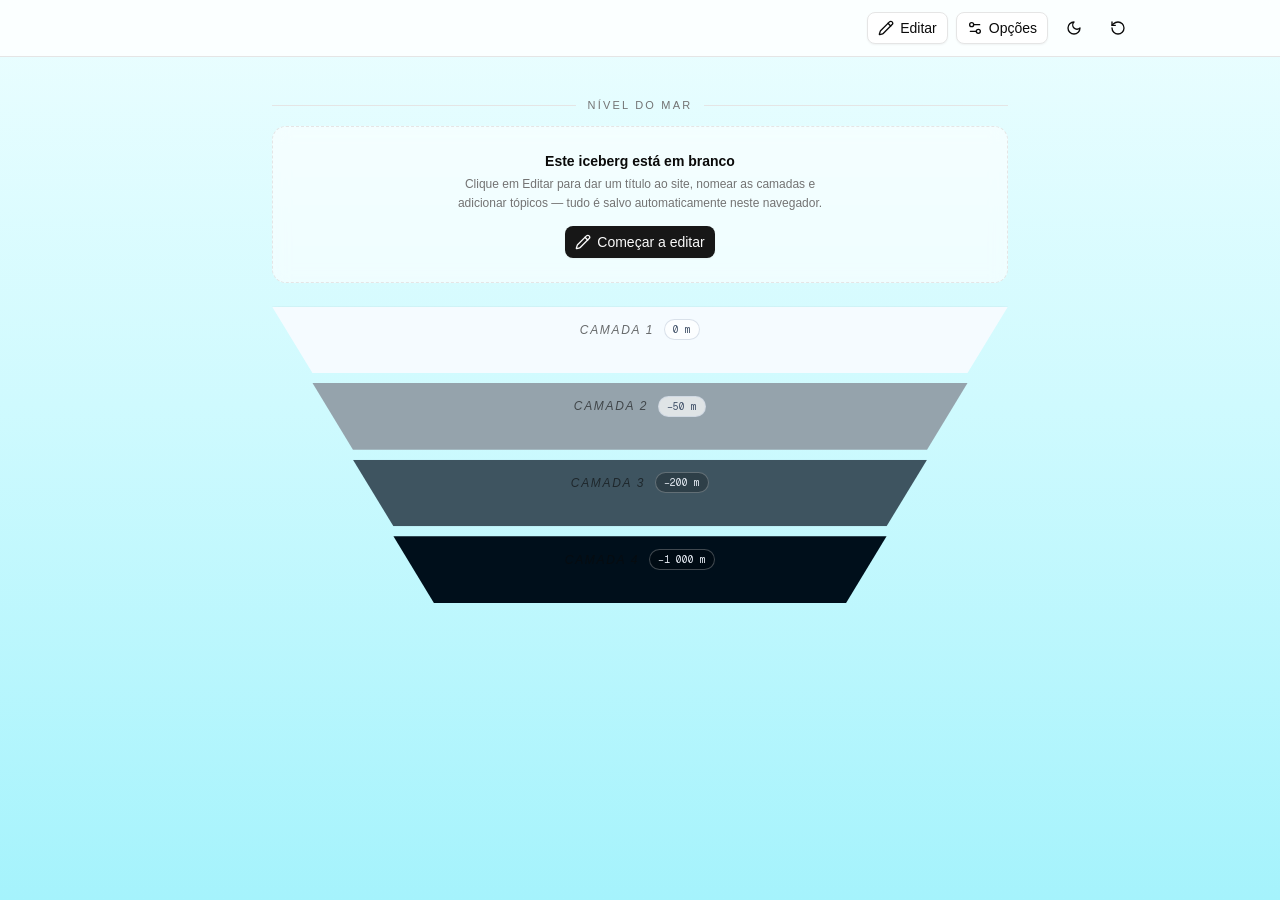
<file: index.html>
<!DOCTYPE html><html lang="pt-BR"><head><meta charSet="utf-8"/><meta name="viewport" content="width=device-width, initial-scale=1"/><link rel="preload" href="/_next/static/media/07a39a8a4660cc7c-s.p.0r6juujl39pe6.woff2" as="font" crossorigin="" type="font/woff2"/><link rel="preload" href="/_next/static/media/605ce01b664af129-s.p.0wgildi0cnwt9.woff2" as="font" crossorigin="" type="font/woff2"/><link rel="stylesheet" href="/_next/static/chunks/15754e_tp8n7b.css" data-precedence="next"/><link rel="preload" as="script" fetchPriority="low" href="/_next/static/chunks/34k9mt9d8j394.js"/><script src="/_next/static/chunks/2moqb--tkzon6.js" async=""></script><script src="/_next/static/chunks/3f0ih5q64o8qt.js" async=""></script><script src="/_next/static/chunks/turbopack-3-ry682tkyiqk.js" async=""></script><script src="/_next/static/chunks/0s90wg7mexo3z.js" async=""></script><script src="/_next/static/chunks/06li1inq1x9oh.js" async=""></script><meta name="theme-color" content="#ecfeff" media="(prefers-color-scheme: light)"/><meta name="theme-color" content="#082f49" media="(prefers-color-scheme: dark)"/><title>Iceberg Interativo — mergulhe no tema</title><meta name="description" content="Um iceberg interativo e 100% editável: camadas, tópicos com fotos, descrições e links. Faça o seu e publique no GitHub Pages."/><meta name="author" content="Projeto pessoal"/><meta name="keywords" content="iceberg,iceberg interativo,iceberg chart,GitHub Pages,tier list"/><meta property="og:title" content="Iceberg Interativo"/><meta property="og:description" content="Camadas, tópicos e histórias — clique para mergulhar."/><meta property="og:site_name" content="Iceberg Interativo"/><meta property="og:type" content="website"/><meta name="twitter:card" content="summary"/><meta name="twitter:title" content="Iceberg Interativo"/><meta name="twitter:description" content="Camadas, tópicos e histórias — clique para mergulhar."/><link rel="icon" href="/logo.svg"/><meta name="next-size-adjust" content=""/><script src="/_next/static/chunks/0cz1d0mv5g_q7.js" noModule=""></script></head><body class="T19VSG_variable _8Li5zG_variable antialiased bg-background text-foreground"><div hidden=""><!--$--><!--/$--></div><script>((a,b,c,d,e,f,g,h)=>{let i=document.documentElement,j=["light","dark"];function k(b){var c;(Array.isArray(a)?a:[a]).forEach(a=>{let c="class"===a,d=c&&f?e.map(a=>f[a]||a):e;c?(i.classList.remove(...d),i.classList.add(f&&f[b]?f[b]:b)):i.setAttribute(a,b)}),c=b,h&&j.includes(c)&&(i.style.colorScheme=c)}if(d)k(d);else try{let a=localStorage.getItem(b)||c,d=g&&"system"===a?window.matchMedia("(prefers-color-scheme: dark)").matches?"dark":"light":a;k(d)}catch(a){}})("class","theme","system",null,["light","dark"],null,true,true)</script><div class="flex min-h-screen flex-col text-foreground"><div class="fixed inset-0 -z-10" style="background:linear-gradient(180deg, #ecfeff 0%, #cffafe 45%, #a5f3fc 100%)" aria-hidden="true"></div><header class="sticky top-0 z-40 border-b border-border bg-background/80 backdrop-blur"><div class="mx-auto flex max-w-5xl flex-wrap items-center gap-2.5 px-4 py-3"><div class="min-w-0 flex-1"></div><div class="flex flex-wrap items-center gap-2"><button data-slot="button" class="inline-flex items-center justify-center whitespace-nowrap text-sm font-medium transition-all disabled:pointer-events-none disabled:opacity-50 [&amp;_svg]:pointer-events-none [&amp;_svg:not([class*=&#x27;size-&#x27;])]:size-4 shrink-0 [&amp;_svg]:shrink-0 outline-none focus-visible:border-ring focus-visible:ring-ring/50 focus-visible:ring-[3px] aria-invalid:ring-destructive/20 dark:aria-invalid:ring-destructive/40 aria-invalid:border-destructive border bg-background shadow-xs hover:bg-accent hover:text-accent-foreground dark:bg-input/30 dark:border-input dark:hover:bg-input/50 h-8 rounded-md gap-1.5 px-3 has-[&gt;svg]:px-2.5"><svg xmlns="http://www.w3.org/2000/svg" width="24" height="24" viewBox="0 0 24 24" fill="none" stroke="currentColor" stroke-width="2" stroke-linecap="round" stroke-linejoin="round" class="lucide lucide-pencil size-4" aria-hidden="true"><path d="M21.174 6.812a1 1 0 0 0-3.986-3.987L3.842 16.174a2 2 0 0 0-.5.83l-1.321 4.352a.5.5 0 0 0 .623.622l4.353-1.32a2 2 0 0 0 .83-.497z"></path><path d="m15 5 4 4"></path></svg>Editar</button><button data-slot="sheet-trigger" class="inline-flex items-center justify-center whitespace-nowrap text-sm font-medium transition-all disabled:pointer-events-none disabled:opacity-50 [&amp;_svg]:pointer-events-none [&amp;_svg:not([class*=&#x27;size-&#x27;])]:size-4 shrink-0 [&amp;_svg]:shrink-0 outline-none focus-visible:border-ring focus-visible:ring-ring/50 focus-visible:ring-[3px] aria-invalid:ring-destructive/20 dark:aria-invalid:ring-destructive/40 aria-invalid:border-destructive border bg-background shadow-xs hover:bg-accent hover:text-accent-foreground dark:bg-input/30 dark:border-input dark:hover:bg-input/50 h-8 rounded-md gap-1.5 px-3 has-[&gt;svg]:px-2.5" title="Opções e personalização" type="button" aria-haspopup="dialog" aria-expanded="false" data-state="closed"><svg xmlns="http://www.w3.org/2000/svg" width="24" height="24" viewBox="0 0 24 24" fill="none" stroke="currentColor" stroke-width="2" stroke-linecap="round" stroke-linejoin="round" class="lucide lucide-settings2 lucide-settings-2 size-4" aria-hidden="true"><path d="M14 17H5"></path><path d="M19 7h-9"></path><circle cx="17" cy="17" r="3"></circle><circle cx="7" cy="7" r="3"></circle></svg><span class="hidden sm:inline">Opções</span></button><button data-slot="button" class="inline-flex items-center justify-center whitespace-nowrap text-sm font-medium transition-all disabled:pointer-events-none disabled:opacity-50 [&amp;_svg]:pointer-events-none [&amp;_svg:not([class*=&#x27;size-&#x27;])]:size-4 shrink-0 [&amp;_svg]:shrink-0 outline-none focus-visible:border-ring focus-visible:ring-ring/50 focus-visible:ring-[3px] aria-invalid:ring-destructive/20 dark:aria-invalid:ring-destructive/40 aria-invalid:border-destructive hover:bg-accent hover:text-accent-foreground dark:hover:bg-accent/50 h-8 rounded-md gap-1.5 px-3 has-[&gt;svg]:px-2.5" title="Alternar claro/escuro" aria-label="Alternar entre modo claro e escuro"><svg xmlns="http://www.w3.org/2000/svg" width="24" height="24" viewBox="0 0 24 24" fill="none" stroke="currentColor" stroke-width="2" stroke-linecap="round" stroke-linejoin="round" class="lucide lucide-sun hidden size-4 dark:block" aria-hidden="true"><circle cx="12" cy="12" r="4"></circle><path d="M12 2v2"></path><path d="M12 20v2"></path><path d="m4.93 4.93 1.41 1.41"></path><path d="m17.66 17.66 1.41 1.41"></path><path d="M2 12h2"></path><path d="M20 12h2"></path><path d="m6.34 17.66-1.41 1.41"></path><path d="m19.07 4.93-1.41 1.41"></path></svg><svg xmlns="http://www.w3.org/2000/svg" width="24" height="24" viewBox="0 0 24 24" fill="none" stroke="currentColor" stroke-width="2" stroke-linecap="round" stroke-linejoin="round" class="lucide lucide-moon size-4 dark:hidden" aria-hidden="true"><path d="M12 3a6 6 0 0 0 9 9 9 9 0 1 1-9-9Z"></path></svg></button><button data-slot="button" class="inline-flex items-center justify-center whitespace-nowrap text-sm font-medium transition-all disabled:pointer-events-none disabled:opacity-50 [&amp;_svg]:pointer-events-none [&amp;_svg:not([class*=&#x27;size-&#x27;])]:size-4 shrink-0 [&amp;_svg]:shrink-0 outline-none focus-visible:border-ring focus-visible:ring-ring/50 focus-visible:ring-[3px] aria-invalid:ring-destructive/20 dark:aria-invalid:ring-destructive/40 aria-invalid:border-destructive hover:bg-accent hover:text-accent-foreground dark:hover:bg-accent/50 h-8 rounded-md gap-1.5 px-3 has-[&gt;svg]:px-2.5" title="Restaurar modelo em branco" aria-label="Restaurar modelo em branco"><svg xmlns="http://www.w3.org/2000/svg" width="24" height="24" viewBox="0 0 24 24" fill="none" stroke="currentColor" stroke-width="2" stroke-linecap="round" stroke-linejoin="round" class="lucide lucide-rotate-ccw size-4" aria-hidden="true"><path d="M3 12a9 9 0 1 0 9-9 9.75 9.75 0 0 0-6.74 2.74L3 8"></path><path d="M3 3v5h5"></path></svg></button></div></div></header><main class="mx-auto w-full flex-1 px-3 py-6 sm:px-4 sm:py-10 max-w-3xl"><div class="mb-3 flex items-center gap-3 text-[11px] uppercase tracking-[0.2em] text-muted-foreground"><span class="h-px flex-1 bg-border" aria-hidden="true"></span><span>nível do mar</span><span class="h-px flex-1 bg-border" aria-hidden="true"></span></div><div class="mb-6 rounded-xl border border-dashed border-border bg-background/60 p-6 text-center backdrop-blur"><p class="text-sm font-semibold">Este iceberg está em branco</p><p class="mx-auto mt-1 max-w-sm text-xs leading-relaxed text-muted-foreground">Clique em Editar para dar um título ao site, nomear as camadas e adicionar tópicos — tudo é salvo automaticamente neste navegador.</p><button data-slot="button" class="inline-flex items-center justify-center whitespace-nowrap text-sm font-medium transition-all disabled:pointer-events-none disabled:opacity-50 [&amp;_svg]:pointer-events-none [&amp;_svg:not([class*=&#x27;size-&#x27;])]:size-4 shrink-0 [&amp;_svg]:shrink-0 outline-none focus-visible:border-ring focus-visible:ring-ring/50 focus-visible:ring-[3px] aria-invalid:ring-destructive/20 dark:aria-invalid:ring-destructive/40 aria-invalid:border-destructive bg-primary text-primary-foreground shadow-xs hover:bg-primary/90 h-8 rounded-md gap-1.5 px-3 has-[&gt;svg]:px-2.5 mt-3"><svg xmlns="http://www.w3.org/2000/svg" width="24" height="24" viewBox="0 0 24 24" fill="none" stroke="currentColor" stroke-width="2" stroke-linecap="round" stroke-linejoin="round" class="lucide lucide-pencil size-4" aria-hidden="true"><path d="M21.174 6.812a1 1 0 0 0-3.986-3.987L3.842 16.174a2 2 0 0 0-.5.83l-1.321 4.352a.5.5 0 0 0 .623.622l4.353-1.32a2 2 0 0 0 .83-.497z"></path><path d="m15 5 4 4"></path></svg> Começar a editar</button></div><div class="flex flex-col gap-1.5 sm:gap-2.5"><div class="flex flex-col gap-2 sm:flex-row sm:items-stretch sm:gap-3"><section class="iceberg-layer flex-1" style="--it:0%;--ib:5.5%;background:oklch(0.985 0.008 240.0)"><div class="mb-1 flex flex-wrap items-center justify-center gap-x-2.5 gap-y-1 text-center" style="opacity:0;transform:translateY(12px)"><h2 class="text-[11px] font-semibold uppercase tracking-[0.14em] sm:text-xs"><span class="font-normal italic opacity-60">Camada <!-- -->1</span></h2><span class="rounded-full border px-2 py-0.5 font-mono text-[10px] border-slate-300/70 bg-white/70 text-slate-600">0 m</span></div><div class="flex flex-wrap items-baseline justify-center gap-x-2 gap-y-3 pb-1 pt-2"></div></section></div><div class="flex flex-col gap-2 sm:flex-row sm:items-stretch sm:gap-3"><section class="iceberg-layer flex-1" style="--it:5.5%;--ib:11%;background:oklch(0.708 0.021 236.0)"><div class="mb-1 flex flex-wrap items-center justify-center gap-x-2.5 gap-y-1 text-center" style="opacity:0;transform:translateY(12px)"><h2 class="text-[11px] font-semibold uppercase tracking-[0.14em] sm:text-xs"><span class="font-normal italic opacity-60">Camada <!-- -->2</span></h2><span class="rounded-full border px-2 py-0.5 font-mono text-[10px] border-slate-300/70 bg-white/70 text-slate-600">−50 m</span></div><div class="flex flex-wrap items-baseline justify-center gap-x-2 gap-y-3 pb-1 pt-2"></div></section></div><div class="flex flex-col gap-2 sm:flex-row sm:items-stretch sm:gap-3"><section class="iceberg-layer flex-1" style="--it:11%;--ib:16.5%;background:oklch(0.432 0.033 232.0)"><div class="mb-1 flex flex-wrap items-center justify-center gap-x-2.5 gap-y-1 text-center" style="opacity:0;transform:translateY(12px)"><h2 class="text-[11px] font-semibold uppercase tracking-[0.14em] sm:text-xs"><span class="font-normal italic opacity-60">Camada <!-- -->3</span></h2><span class="rounded-full border px-2 py-0.5 font-mono text-[10px] border-white/25 bg-black/25 text-slate-200">−200 m</span></div><div class="flex flex-wrap items-baseline justify-center gap-x-2 gap-y-3 pb-1 pt-2"></div></section></div><div class="flex flex-col gap-2 sm:flex-row sm:items-stretch sm:gap-3"><section class="iceberg-layer flex-1" style="--it:16.5%;--ib:22%;background:oklch(0.155 0.046 228.0)"><div class="mb-1 flex flex-wrap items-center justify-center gap-x-2.5 gap-y-1 text-center" style="opacity:0;transform:translateY(12px)"><h2 class="text-[11px] font-semibold uppercase tracking-[0.14em] sm:text-xs"><span class="font-normal italic opacity-60">Camada <!-- -->4</span></h2><span class="rounded-full border px-2 py-0.5 font-mono text-[10px] border-white/25 bg-black/25 text-slate-200">−1 000 m</span></div><div class="flex flex-wrap items-baseline justify-center gap-x-2 gap-y-3 pb-1 pt-2"></div></section></div></div></main></div><!--$--><!--/$--><script id="_R_">(globalThis["TURBOPACK"] || (globalThis["TURBOPACK"] = [])).push({"otherChunks":["static/chunks/34k9mt9d8j394.js","static/chunks/2moqb--tkzon6.js","static/chunks/3f0ih5q64o8qt.js"],"runtimeModuleIds":[98654]});</script><script src="/_next/static/chunks/34k9mt9d8j394.js" async=""></script><script>(self.__next_f=self.__next_f||[]).push([0])</script><script>self.__next_f.push([1,"1:\"$Sreact.fragment\"\n2:\"/_next/static/chunks/0s90wg7mexo3z.js\"\n3:I[28033,[\"$2\"],\"ThemeProvider\"]\n4:I[98333,[\"$2\"],\"default\"]\n5:I[21263,[\"$2\"],\"default\"]\n7:I[39117,[\"$2\"],\"ClientPageRoot\"]\n8:\"/_next/static/chunks/06li1inq1x9oh.js\"\n9:I[96291,[\"$2\",\"$8\"],\"default\"]\nc:I[24070,[\"$2\"],\"OutletBoundary\"]\nd:\"$Sreact.suspense\"\nf:\"ViewportBoundary\"\n10:I[24070,[\"$2\"],\"$f\"]\n12:\"MetadataBoundary\"\n13:I[24070,[\"$2\"],\"$12\"]\n15:I[35471,[\"$2\"],\"default\",1]\n:HL[\"/_next/static/chunks/15754e_tp8n7b.css\",\"style\"]\n:HL[\"/_next/static/media/07a39a8a4660cc7c-s.p.0r6juujl39pe6.woff2\",\"font\",{\"crossOrigin\":\"\",\"type\":\"font/woff2\"}]\n:HL[\"/_next/static/media/605ce01b664af129-s.p.0wgildi0cnwt9.woff2\",\"font\",{\"crossOrigin\":\"\",\"type\":\"font/woff2\"}]\n6:[[\"children\",{\"s\":\"__PAGE__\",\"h\":512,\"d\":{\"r\":[\"$\",\"$1\",\"c\",{\"children\":[[\"$\",\"$L7\",null,{\"Component\":\"$9\",\"serverProvidedParams\":{\"searchParams\":{},\"params\":{},\"promises\":[\"$@a\",\"$@b\"]}}],[[\"$\",\"script\",\"script-0\",{\"src\":\"/_next/static/chunks/06li1inq1x9oh.js\",\"async\":true,\"nonce\":\"$undefined\"}]],[\"$\",\"$Lc\",null,{\"children\":[\"$\",\"$d\",null,{\"name\":\"Next.MetadataOutlet\",\"children\":\"$@e\"}]}]]}],\"p\":false,\"v\":null}}]]\n0:{\"P\":null,\"c\":[\"\",\"\"],\"q\":\"\",\"i\":false,\"t\":{\"t\":{\"s\":\"\",\"h\":528,\"d\":{\"r\":[\"$\",\"$1\",\"c\",{\"children\":[[[\"$\",\"link\",\"0\",{\"rel\":\"stylesheet\",\"href\":\"/_next/static/chunks/15754e_tp8n7b.css\",\"precedence\":\"next\",\"crossOrigin\":\"$undefined\",\"nonce\":\"$undefined\"}],[\"$\",\"script\",\"script-0\",{\"src\":\"/_next/static/chunks/0s90wg7mexo3z.js\",\"async\":true,\"nonce\":\"$undefined\"}]],[\"$\",\"html\",null,{\"lang\":\"pt-BR\",\"suppressHydrationWarning\":true,\"children\":[\"$\",\"body\",null,{\"className\":\"T19VSG_variable _8Li5zG_variable antialiased bg-background text-foreground\",\"children\":[\"$\",\"$L3\",null,{\"attribute\":\"class\",\"defaultTheme\":\"system\",\"enableSystem\":true,\"disableTransitionOnChange\":true,\"children\":[\"$\",\"$L4\",null,{\"parallelRouterKey\":\"children\",\"error\":\"$undefined\",\"errorStyles\":\"$undefined\",\"errorScripts\":\"$undefined\",\"template\":[\"$\",\"$L5\",null,{}],\"templateStyles\":\"$undefined\",\"templateScripts\":\"$undefined\",\"notFound\":[[[\"$\",\"title\",null,{\"children\":\"404: This page could not be found.\"}],[\"$\",\"div\",null,{\"style\":{\"fontFamily\":\"system-ui,\\\"Segoe UI\\\",Roboto,Helvetica,Arial,sans-serif,\\\"Apple Color Emoji\\\",\\\"Segoe UI Emoji\\\"\",\"height\":\"100vh\",\"textAlign\":\"center\",\"display\":\"flex\",\"flexDirection\":\"column\",\"alignItems\":\"center\",\"justifyContent\":\"center\"},\"children\":[\"$\",\"div\",null,{\"children\":[[\"$\",\"style\",null,{\"dangerouslySetInnerHTML\":{\"__html\":\"body{color:#000;background:#fff;margin:0}.next-error-h1{border-right:1px solid rgba(0,0,0,.3)}@media (prefers-color-scheme:dark){body{color:#fff;background:#000}.next-error-h1{border-right:1px solid rgba(255,255,255,.3)}}\"}}],[\"$\",\"h1\",null,{\"className\":\"next-error-h1\",\"style\":{\"display\":\"inline-block\",\"margin\":\"0 20px 0 0\",\"padding\":\"0 23px 0 0\",\"fontSize\":24,\"fontWeight\":500,\"verticalAlign\":\"top\",\"lineHeight\":\"49px\"},\"children\":404}],[\"$\",\"div\",null,{\"style\":{\"display\":\"inline-block\"},\"children\":[\"$\",\"h2\",null,{\"style\":{\"fontSize\":14,\"fontWeight\":400,\"lineHeight\":\"49px\",\"margin\":0},\"children\":\"This page could not be found.\"}]}]]}]}]],[]],\"forbidden\":\"$undefined\",\"unauthorized\":\"$undefined\"}]}]}]}]]}],\"p\":false,\"v\":null},\"c\":\"$Q6\"},\"h\":{\"r\":[\"$\",\"$1\",\"h\",{\"children\":[null,[\"$\",\"$L10\",null,{\"children\":\"$L11\"}],[\"$\",\"$L13\",null,{\"children\":[[\"$\",\"div\",null,{\"hidden\":true,\"children\":[\"$\",\"$d\",null,{\"name\":\"Next.Metadata\",\"children\":\"$L14\"}]}],null]}],[\"$\",\"meta\",null,{\"name\":\"next-size-adjust\",\"content\":\"\"}]]}],\"p\":false,\"v\":null}},\"m\":\"$undefined\",\"G\":[\"$15\",[[\"$\",\"link\",\"0\",{\"rel\":\"stylesheet\",\"href\":\"/_next/static/chunks/15754e_tp8n7b.css\",\"precedence\":\"next\",\"crossOrigin\":\"$undefined\",\"nonce\":\"$undefined\"}]]],\"S\":true,\"r\":\"$undefined\",\"s\":\"$undefined\",\"a\":\"$undefined\",\"l\":\"$undefined\",\"p\":\"$undefined\",\"d\":\"$undefined\",\"b\":\"JbsoG3Dv-K61e9QzY3EI3\"}\na:{}\nb:\"$6:0:1:d:r:props:children:0:props:serverProvidedParams:params\"\n11:[[\"$\",\"meta\",\"0\",{\"charSet\":\"utf-8\"}],[\"$\",\"meta\",\"1\",{\"name\":\"viewport\",\"content\":\"width=device-width, initial-scale=1\"}],[\"$\",\"meta\",\"2\",{\"name\":\"theme-color\",\"content\":\"#ecfeff\",\"media\":\"(prefers-color-scheme: light)\"}],[\"$\",\"meta\",\"3\",{\"name\":\"theme-color\",\"content\":\"#082f49\",\"media\":\"(prefers-color-scheme: dark)\"}]]\n16:I[27917,[\"$2\"],\"IconMark\"]\ne:null\n14:[[\"$\",\"title\",\"0\",{\"children\":\"Iceberg Interativo — mergulhe no tema\"}],[\"$\",\"meta\",\"1\",{\"name\":\"description\",\"content\":\"Um iceberg interativo e 100% editável: camadas, tópicos com fotos, descrições e links. Faça o seu e publique no GitHub Pages.\"}],[\"$\",\"meta\",\"2\",{\"name\":\"author\",\"content\":\"Projeto pessoal\"}],[\"$\",\"meta\",\"3\",{\"name\":\"keywords\",\"content\":\"iceberg,iceberg interativo,iceberg chart,GitHub Pages,tier list\"}],[\"$\",\"meta\",\"4\",{\"property\":\"og:title\",\"content\":\"Iceberg Interativo\"}],[\"$\",\"meta\",\"5\",{\"property\":\"og:description\",\"content\":\"Camadas, tópicos e histórias — clique para mergulhar.\"}],[\"$\",\"meta\",\"6\",{\"property\":\"og:site_name\",\"content\":\"Iceberg Interativo\"}],[\"$\",\"meta\",\"7\",{\"property\":\"og:type\",\"content\":\"website\"}],[\"$\",\"meta\",\"8\",{\"name\":\"twitter:card\",\"content\":\"summary\"}],[\"$\",\"meta\",\"9\",{\"name\":\"twitter:title\",\"content\":\"Iceberg Interativo\"}],[\"$\",\"meta\",\"10\",{\"name\":\"twitter:description\",\"content\":\"Camadas, tópicos e histórias — clique para mergulhar.\"}],[\"$\",\"link\",\"11\",{\"rel\":\"icon\",\"href\":\"/logo.svg\"}],[\"$\",\"$L16\",\"12\",{}]]\n"])</script></body></html>
</file>
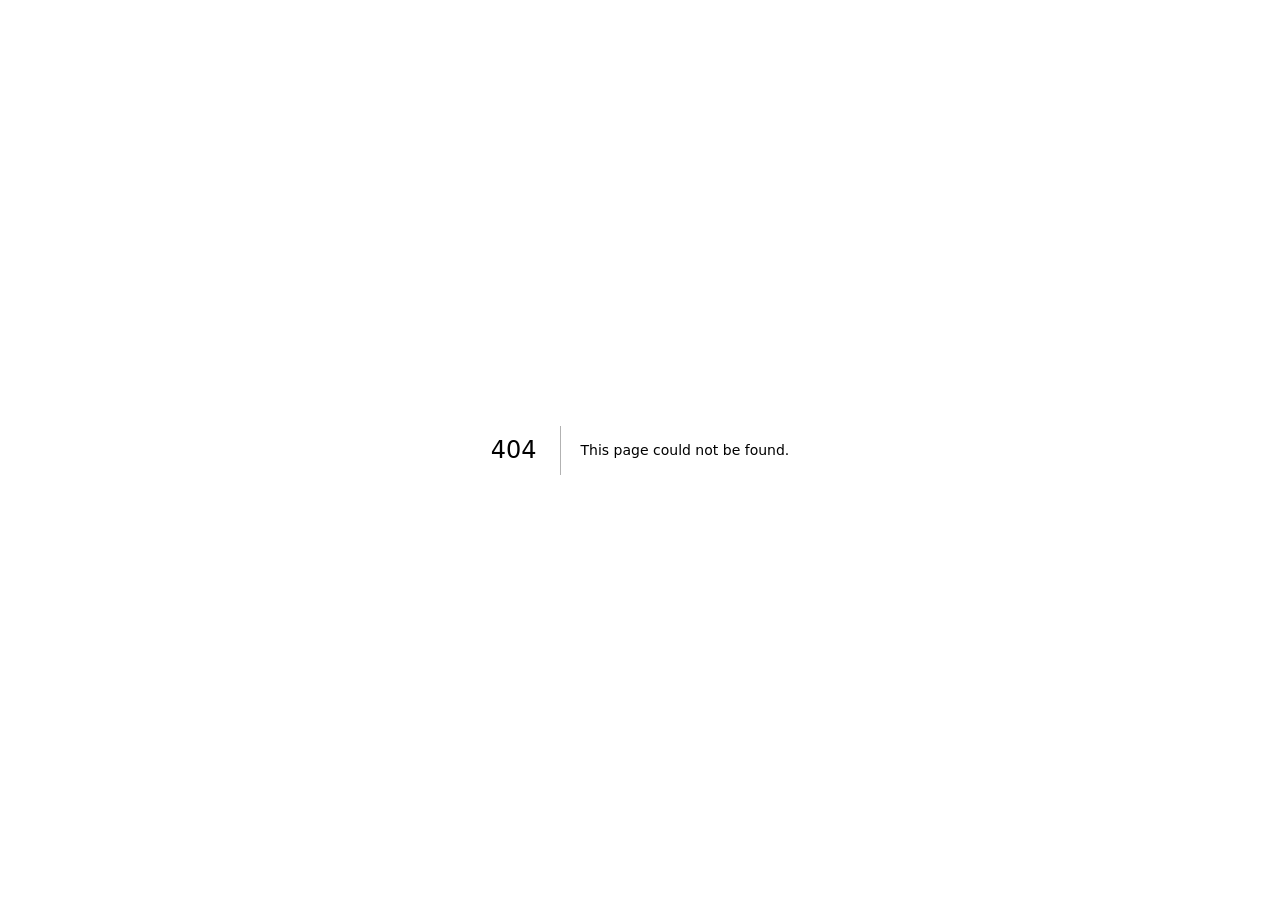
<file: 404/index.html>
<!DOCTYPE html><html lang="pt-BR"><head><meta charSet="utf-8"/><meta name="viewport" content="width=device-width, initial-scale=1"/><link rel="stylesheet" href="/_next/static/chunks/15754e_tp8n7b.css" data-precedence="next"/><link rel="preload" as="script" fetchPriority="low" href="/_next/static/chunks/34k9mt9d8j394.js"/><script src="/_next/static/chunks/2moqb--tkzon6.js" async=""></script><script src="/_next/static/chunks/3f0ih5q64o8qt.js" async=""></script><script src="/_next/static/chunks/turbopack-3-ry682tkyiqk.js" async=""></script><script src="/_next/static/chunks/0s90wg7mexo3z.js" async=""></script><meta name="robots" content="noindex"/><meta name="theme-color" content="#ecfeff" media="(prefers-color-scheme: light)"/><meta name="theme-color" content="#082f49" media="(prefers-color-scheme: dark)"/><title>Iceberg Interativo — mergulhe no tema</title><meta name="description" content="Um iceberg interativo e 100% editável: camadas, tópicos com fotos, descrições e links. Faça o seu e publique no GitHub Pages."/><meta name="author" content="Projeto pessoal"/><meta name="keywords" content="iceberg,iceberg interativo,iceberg chart,GitHub Pages,tier list"/><meta property="og:title" content="Iceberg Interativo"/><meta property="og:description" content="Camadas, tópicos e histórias — clique para mergulhar."/><meta property="og:site_name" content="Iceberg Interativo"/><meta property="og:type" content="website"/><meta name="twitter:card" content="summary"/><meta name="twitter:title" content="Iceberg Interativo"/><meta name="twitter:description" content="Camadas, tópicos e histórias — clique para mergulhar."/><link rel="icon" href="/logo.svg"/><meta name="next-size-adjust" content=""/><title>404: This page could not be found.</title><script src="/_next/static/chunks/0cz1d0mv5g_q7.js" noModule=""></script></head><body class="T19VSG_variable _8Li5zG_variable antialiased bg-background text-foreground"><div hidden=""><!--$--><!--/$--></div><script>((a,b,c,d,e,f,g,h)=>{let i=document.documentElement,j=["light","dark"];function k(b){var c;(Array.isArray(a)?a:[a]).forEach(a=>{let c="class"===a,d=c&&f?e.map(a=>f[a]||a):e;c?(i.classList.remove(...d),i.classList.add(f&&f[b]?f[b]:b)):i.setAttribute(a,b)}),c=b,h&&j.includes(c)&&(i.style.colorScheme=c)}if(d)k(d);else try{let a=localStorage.getItem(b)||c,d=g&&"system"===a?window.matchMedia("(prefers-color-scheme: dark)").matches?"dark":"light":a;k(d)}catch(a){}})("class","theme","system",null,["light","dark"],null,true,true)</script><div style="font-family:system-ui,&quot;Segoe UI&quot;,Roboto,Helvetica,Arial,sans-serif,&quot;Apple Color Emoji&quot;,&quot;Segoe UI Emoji&quot;;height:100vh;text-align:center;display:flex;flex-direction:column;align-items:center;justify-content:center"><div><style>body{color:#000;background:#fff;margin:0}.next-error-h1{border-right:1px solid rgba(0,0,0,.3)}@media (prefers-color-scheme:dark){body{color:#fff;background:#000}.next-error-h1{border-right:1px solid rgba(255,255,255,.3)}}</style><h1 class="next-error-h1" style="display:inline-block;margin:0 20px 0 0;padding:0 23px 0 0;font-size:24px;font-weight:500;vertical-align:top;line-height:49px">404</h1><div style="display:inline-block"><h2 style="font-size:14px;font-weight:400;line-height:49px;margin:0">This page could not be found.</h2></div></div></div><!--$--><!--/$--><script id="_R_">(globalThis["TURBOPACK"] || (globalThis["TURBOPACK"] = [])).push({"otherChunks":["static/chunks/34k9mt9d8j394.js","static/chunks/2moqb--tkzon6.js","static/chunks/3f0ih5q64o8qt.js"],"runtimeModuleIds":[98654]});</script><script src="/_next/static/chunks/34k9mt9d8j394.js" async=""></script><script>(self.__next_f=self.__next_f||[]).push([0])</script><script>self.__next_f.push([1,"1:\"$Sreact.fragment\"\n2:\"/_next/static/chunks/0s90wg7mexo3z.js\"\n3:I[28033,[\"$2\"],\"ThemeProvider\"]\n4:I[98333,[\"$2\"],\"default\"]\n5:I[21263,[\"$2\"],\"default\"]\n9:I[24070,[\"$2\"],\"OutletBoundary\"]\na:\"$Sreact.suspense\"\nc:\"ViewportBoundary\"\nd:I[24070,[\"$2\"],\"$c\"]\nf:\"MetadataBoundary\"\n10:I[24070,[\"$2\"],\"$f\"]\n12:I[35471,[\"$2\"],\"default\",1]\n:HL[\"/_next/static/chunks/15754e_tp8n7b.css\",\"style\"]\n7:X\n8:[[\"children\",{\"s\":\"__PAGE__\",\"h\":512,\"d\":{\"r\":[\"$\",\"$1\",\"c\",{\"children\":[[[\"$\",\"title\",null,{\"children\":\"404: This page could not be found.\"}],[\"$\",\"div\",null,{\"style\":\"$0:t:t:d:r:props:children:1:props:children:props:children:props:children:props:notFound:0:1:props:style\",\"children\":[\"$\",\"div\",null,{\"children\":[[\"$\",\"style\",null,{\"dangerouslySetInnerHTML\":{\"__html\":\"body{color:#000;background:#fff;margin:0}.next-error-h1{border-right:1px solid rgba(0,0,0,.3)}@media (prefers-color-scheme:dark){body{color:#fff;background:#000}.next-error-h1{border-right:1px solid rgba(255,255,255,.3)}}\"}}],[\"$\",\"h1\",null,{\"className\":\"next-error-h1\",\"style\":\"$0:t:t:d:r:props:children:1:props:children:props:children:props:children:props:notFound:0:1:props:children:props:children:1:props:style\",\"children\":404}],[\"$\",\"div\",null,{\"style\":\"$0:t:t:d:r:props:children:1:props:children:props:children:props:children:props:notFound:0:1:props:children:props:children:2:props:style\",\"children\":[\"$\",\"h2\",null,{\"style\":\"$0:t:t:d:r:props:children:1:props:children:props:children:props:children:props:notFound:0:1:props:children:props:children:2:props:children:props:style\",\"children\":\"This page could not be found.\"}]}]]}]}]],null,[\"$\",\"$L9\",null,{\"children\":[\"$\",\"$a\",null,{\"name\":\"Next.MetadataOutlet\",\"children\":\"$@b\"}]}]]}],\"p\":false,\"v\":null}}]]\n6:[[\"children\",{\"s\":\"/_not-found\",\"h\":512,\"d\":{\"r\":[\"$\",\"$1\",\"c\",{\"children\":[null,[\"$\",\"$L4\",null,{\"parallelRouterKey\":\"children\",\"error\":\"$undefined\",\"errorStyles\":\"$undefined\",\"errorScripts\":\"$undefined\",\"template\":[\"$\",\"$L5\",null,{}],\"templateStyles\":\"$undefined\",\"templateScripts\":\"$undefined\",\"notFound\":\"$undefined\",\"forbidden\":\"$undefined\",\"unauthorized\":\"$undefined\"}]]}],\"p\":false,\"v\":\"$7\"},\"c\":\"$Q8\"}]]\n0:{\"P\":null,\"c\":[\"\",\"_not-found\",\"\"],\"q\":\"\",\"i\":false,\"t\":{\"t\":{\"s\":\"\",\"h\":528,\"d\":{\"r\":[\"$\",\"$1\",\"c\",{\"children\":[[[\"$\",\"link\",\"0\",{\"rel\":\"stylesheet\",\"href\":\"/_next/static/chunks/15754e_tp8n7b.css\",\"precedence\":\"next\",\"crossOrigin\":\"$undefined\",\"nonce\":\"$undefined\"}],[\"$\",\"script\",\"script-0\",{\"src\":\"/_next/static/chunks/0s90wg7mexo3z.js\",\"async\":true,\"nonce\":\"$undefined\"}]],[\"$\",\"html\",null,{\"lang\":\"pt-BR\",\"suppressHydrationWarning\":true,\"children\":[\"$\",\"body\",null,{\"className\":\"T19VSG_variable _8Li5zG_variable antialiased bg-background text-foreground\",\"children\":[\"$\",\"$L3\",null,{\"attribute\":\"class\",\"defaultTheme\":\"system\",\"enableSystem\":true,\"disableTransitionOnChange\":true,\"children\":[\"$\",\"$L4\",null,{\"parallelRouterKey\":\"children\",\"error\":\"$undefined\",\"errorStyles\":\"$undefined\",\"errorScripts\":\"$undefined\",\"template\":[\"$\",\"$L5\",null,{}],\"templateStyles\":\"$undefined\",\"templateScripts\":\"$undefined\",\"notFound\":[[[\"$\",\"title\",null,{\"children\":\"404: This page could not be found.\"}],[\"$\",\"div\",null,{\"style\":{\"fontFamily\":\"system-ui,\\\"Segoe UI\\\",Roboto,Helvetica,Arial,sans-serif,\\\"Apple Color Emoji\\\",\\\"Segoe UI Emoji\\\"\",\"height\":\"100vh\",\"textAlign\":\"center\",\"display\":\"flex\",\"flexDirection\":\"column\",\"alignItems\":\"center\",\"justifyContent\":\"center\"},\"children\":[\"$\",\"div\",null,{\"children\":[[\"$\",\"style\",null,{\"dangerouslySetInnerHTML\":{\"__html\":\"body{color:#000;background:#fff;margin:0}.next-error-h1{border-right:1px solid rgba(0,0,0,.3)}@media (prefers-color-scheme:dark){body{color:#fff;background:#000}.next-error-h1{border-right:1px solid rgba(255,255,255,.3)}}\"}}],[\"$\",\"h1\",null,{\"className\":\"next-error-h1\",\"style\":{\"display\":\"inline-block\",\"margin\":\"0 20px 0 0\",\"padding\":\"0 23px 0 0\",\"fontSize\":24,\"fontWeight\":500,\"verticalAlign\":\"top\",\"lineHeight\":\"49px\"},\"children\":404}],[\"$\",\"div\",null,{\"style\":{\"display\":\"inline-block\"},\"children\":[\"$\",\"h2\",null,{\"style\":{\"fontSize\":14,\"fontWeight\":400,\"lineHeight\":\"49px\",\"margin\":0},\"children\":\"This page could not be found.\"}]}]]}]}]],[]],\"forbidden\":\"$undefined\",\"unauthorized\":\"$undefined\"}]}]}]}]]}],\"p\":false,\"v\":null},\"c\":\"$Q6\"},\"h\":{\"r\":[\"$\",\"$1\",\"h\",{\"children\":[[\"$\",\"meta\",null,{\"name\":\"robots\",\"content\":\"noindex\"}],[\"$\",\"$Ld\",null,{\"children\":\"$Le\"}],[\"$\",\"$L10\",null,{\"children\":[[\"$\",\"div\",null,{\"hidden\":true,\"children\":[\"$\",\"$a\",null,{\"name\":\"Next.Metadata\",\"children\":\"$L11\"}]}],null]}],[\"$\",\"meta\",null,{\"name\":\"next-size-adjust\",\"content\":\"\"}]]}],\"p\":false,\"v\":null}},\"m\":\"$undefined\",\"G\":[\"$12\",[[\"$\",\"link\",\"0\",{\"rel\":\"stylesheet\",\"href\":\"/_next/static/chunks/15754e_tp8n7b.css\",\"precedence\":\"next\",\"crossOrigin\":\"$undefined\",\"nonce\":\"$undefined\"}]]],\"S\":true,\"r\":\"$undefined\",\"s\":\"$undefined\",\"a\":\"$undefined\",\"l\":\"$undefined\",\"p\":\"$undefined\",\"d\":\"$undefined\",\"b\":\"JbsoG3Dv-K61e9QzY3EI3\"}\n7:C\ne:[[\"$\",\"meta\",\"0\",{\"charSet\":\"utf-8\"}],[\"$\",\"meta\",\"1\",{\"name\":\"viewport\",\"content\":\"width=device-width, initial-scale=1\"}],[\"$\",\"meta\",\"2\",{\"name\":\"theme-color\",\"content\":\"#ecfeff\",\"media\":\"(prefers-color-scheme: light)\"}],[\"$\",\"meta\",\"3\",{\"name\":\"theme-color\",\"content\":\"#082f49\",\"media\":\"(prefers-color-scheme: dark)\"}]]\n13:I[27917,[\"$2\"],\"IconMark\"]\nb:null\n11:[[\"$\",\"title\",\"0\",{\"children\":\"Iceberg Interativo — mergulhe no tema\"}],[\"$\",\"meta\",\"1\",{\"name\":\"description\",\"content\":\"Um iceberg interativo e 100% editável: camadas, tópicos com fotos, descrições e links. Faça o seu e publique no GitHub Pages.\"}],[\"$\",\"meta\",\"2\",{\"name\":\"author\",\"content\":\"Projeto pessoal\"}],[\"$\",\"meta\",\"3\",{\"name\":\"keywords\",\"content\":\"iceberg,iceberg interativo,iceberg chart,GitHub Pages,tier list\"}],[\"$\",\"meta\",\"4\",{\"property\":\"og:title\",\"content\":\"Iceberg Interativo\"}],[\"$\",\"meta\",\"5\",{\"property\":\"og:description\",\"content\":\"Camadas, tópicos e histórias — clique para mergulhar.\"}],[\"$\",\"meta\",\"6\",{\"property\":\"og:site_name\",\"content\":\"Iceberg Interativo\"}],[\"$\",\"meta\",\"7\",{\"property\":\"og:type\",\"content\":\"website\"}],[\"$\",\"meta\",\"8\",{\"name\":\"twitter:card\",\"content\":\"summary\"}],[\"$\",\"meta\",\"9\",{\"name\":\"twitter:title\",\"content\":\"Iceberg Interativo\"}],[\"$\",\"meta\",\"10\",{\"name\":\"twitter:description\",\"content\":\"Camadas, tópicos e histórias — clique para mergulhar.\"}],[\"$\",\"link\",\"11\",{\"rel\":\"icon\",\"href\":\"/logo.svg\"}],[\"$\",\"$L13\",\"12\",{}]]\n"])</script></body></html>
</file>
<file: _next/static/chunks/15754e_tp8n7b.css>
@font-face{font-family:Geist;font-style:normal;font-weight:100 900;font-display:swap;src:url(../media/4f6667dd39116621-s.3p2_lha1f2xer.woff2)format("woff2");unicode-range:U+460-52F,U+1C80-1C8A,U+20B4,U+2DE0-2DFF,U+A640-A69F,U+FE2E-FE2F}@font-face{font-family:Geist;font-style:normal;font-weight:100 900;font-display:swap;src:url(../media/07935285219a259d-s.1qq4vpdcun5oj.woff2)format("woff2");unicode-range:U+301,U+400-45F,U+490-491,U+4B0-4B1,U+2116}@font-face{font-family:Geist;font-style:normal;font-weight:100 900;font-display:swap;src:url(../media/f58031ded4338640-s.390ncx5urfkfu.woff2)format("woff2");unicode-range:U+102-103,U+110-111,U+128-129,U+168-169,U+1A0-1A1,U+1AF-1B0,U+300-301,U+303-304,U+308-309,U+323,U+329,U+1EA0-1EF9,U+20AB}@font-face{font-family:Geist;font-style:normal;font-weight:100 900;font-display:swap;src:url(../media/77814b00d5ca94a4-s.21jp631_3pja2.woff2)format("woff2");unicode-range:U+100-2BA,U+2BD-2C5,U+2C7-2CC,U+2CE-2D7,U+2DD-2FF,U+304,U+308,U+329,U+1D00-1DBF,U+1E00-1E9F,U+1EF2-1EFF,U+2020,U+20A0-20AB,U+20AD-20C4,U+2113,U+2C60-2C7F,U+A720-A7FF}@font-face{font-family:Geist;font-style:normal;font-weight:100 900;font-display:swap;src:url(../media/605ce01b664af129-s.p.0wgildi0cnwt9.woff2)format("woff2");unicode-range:U+??,U+131,U+152-153,U+2BB-2BC,U+2C6,U+2DA,U+2DC,U+304,U+308,U+329,U+2000-206F,U+20AC,U+2122,U+2191,U+2193,U+2212,U+2215,U+FEFF,U+FFFD}@font-face{font-family:Geist Fallback;src:local(Arial);ascent-override:95.94%;descent-override:28.16%;line-gap-override:0.0%;size-adjust:104.76%}.T19VSG_className{font-family:Geist,Geist Fallback;font-style:normal}.T19VSG_variable{--font-geist-sans:"Geist", "Geist Fallback"}
@font-face{font-family:Geist Mono;font-style:normal;font-weight:100 900;font-display:swap;src:url(../media/b0c6b664fd57c2c6-s.31988l_ccedte.woff2)format("woff2");unicode-range:U+460-52F,U+1C80-1C8A,U+20B4,U+2DE0-2DFF,U+A640-A69F,U+FE2E-FE2F}@font-face{font-family:Geist Mono;font-style:normal;font-weight:100 900;font-display:swap;src:url(../media/6e342921ee4dcd9d-s.2tuy5pz7dlieh.woff2)format("woff2");unicode-range:U+301,U+400-45F,U+490-491,U+4B0-4B1,U+2116}@font-face{font-family:Geist Mono;font-style:normal;font-weight:100 900;font-display:swap;src:url(../media/2bb852295097cd96-s.2dbetqa9o8jxf.woff2)format("woff2");unicode-range:U+2000-2001,U+2004-2008,U+200A,U+23B8-23BD,U+2500-259F}@font-face{font-family:Geist Mono;font-style:normal;font-weight:100 900;font-display:swap;src:url(../media/9eb5a876700c0028-s.1uyisp29ctx0d.woff2)format("woff2");unicode-range:U+102-103,U+110-111,U+128-129,U+168-169,U+1A0-1A1,U+1AF-1B0,U+300-301,U+303-304,U+308-309,U+323,U+329,U+1EA0-1EF9,U+20AB}@font-face{font-family:Geist Mono;font-style:normal;font-weight:100 900;font-display:swap;src:url(../media/2a04751c893bf294-s.1rgnod-3esatf.woff2)format("woff2");unicode-range:U+100-2BA,U+2BD-2C5,U+2C7-2CC,U+2CE-2D7,U+2DD-2FF,U+304,U+308,U+329,U+1D00-1DBF,U+1E00-1E9F,U+1EF2-1EFF,U+2020,U+20A0-20AB,U+20AD-20C4,U+2113,U+2C60-2C7F,U+A720-A7FF}@font-face{font-family:Geist Mono;font-style:normal;font-weight:100 900;font-display:swap;src:url(../media/07a39a8a4660cc7c-s.p.0r6juujl39pe6.woff2)format("woff2");unicode-range:U+??,U+131,U+152-153,U+2BB-2BC,U+2C6,U+2DA,U+2DC,U+304,U+308,U+329,U+2000-206F,U+20AC,U+2122,U+2191,U+2193,U+2212,U+2215,U+FEFF,U+FFFD}@font-face{font-family:Geist Mono Fallback;src:local(Arial);ascent-override:74.67%;descent-override:21.92%;line-gap-override:0.0%;size-adjust:134.59%}._8Li5zG_className{font-family:Geist Mono,Geist Mono Fallback;font-style:normal}._8Li5zG_variable{--font-geist-mono:"Geist Mono", "Geist Mono Fallback"}
@layer properties{@supports (((-webkit-hyphens:none)) and (not (margin-trim:inline))) or ((-moz-orient:inline) and (not (color:rgb(from red r g b)))){*,:before,:after,::backdrop{--tw-translate-x:0;--tw-translate-y:0;--tw-translate-z:0;--tw-rotate-x:initial;--tw-rotate-y:initial;--tw-rotate-z:initial;--tw-skew-x:initial;--tw-skew-y:initial;--tw-border-style:solid;--tw-gradient-position:initial;--tw-gradient-from:#0000;--tw-gradient-via:#0000;--tw-gradient-to:#0000;--tw-gradient-stops:initial;--tw-gradient-via-stops:initial;--tw-gradient-from-position:0%;--tw-gradient-via-position:50%;--tw-gradient-to-position:100%;--tw-leading:initial;--tw-font-weight:initial;--tw-tracking:initial;--tw-ordinal:initial;--tw-slashed-zero:initial;--tw-numeric-figure:initial;--tw-numeric-spacing:initial;--tw-numeric-fraction:initial;--tw-shadow:0 0 #0000;--tw-shadow-color:initial;--tw-shadow-alpha:100%;--tw-inset-shadow:0 0 #0000;--tw-inset-shadow-color:initial;--tw-inset-shadow-alpha:100%;--tw-ring-color:initial;--tw-ring-shadow:0 0 #0000;--tw-inset-ring-color:initial;--tw-inset-ring-shadow:0 0 #0000;--tw-ring-inset:initial;--tw-ring-offset-width:0px;--tw-ring-offset-color:#fff;--tw-ring-offset-shadow:0 0 #0000;--tw-outline-style:solid;--tw-blur:initial;--tw-brightness:initial;--tw-contrast:initial;--tw-grayscale:initial;--tw-hue-rotate:initial;--tw-invert:initial;--tw-opacity:initial;--tw-saturate:initial;--tw-sepia:initial;--tw-drop-shadow:initial;--tw-drop-shadow-color:initial;--tw-drop-shadow-alpha:100%;--tw-drop-shadow-size:initial;--tw-backdrop-blur:initial;--tw-backdrop-brightness:initial;--tw-backdrop-contrast:initial;--tw-backdrop-grayscale:initial;--tw-backdrop-hue-rotate:initial;--tw-backdrop-invert:initial;--tw-backdrop-opacity:initial;--tw-backdrop-saturate:initial;--tw-backdrop-sepia:initial;--tw-duration:initial;--tw-ease:initial;--tw-scale-x:1;--tw-scale-y:1;--tw-scale-z:1;--tw-animation-delay:0s;--tw-animation-direction:normal;--tw-animation-duration:initial;--tw-animation-fill-mode:none;--tw-animation-iteration-count:1;--tw-enter-blur:0;--tw-enter-opacity:1;--tw-enter-rotate:0;--tw-enter-scale:1;--tw-enter-translate-x:0;--tw-enter-translate-y:0;--tw-exit-blur:0;--tw-exit-opacity:1;--tw-exit-rotate:0;--tw-exit-scale:1;--tw-exit-translate-x:0;--tw-exit-translate-y:0}}}@layer theme{:root,:host{--color-amber-50:#fffbeb;--color-amber-200:#fee685;--color-amber-300:#ffd236;--color-amber-800:#953d00;--color-amber-900:#7b3306;--color-amber-950:#461901;--color-emerald-600:#009767;--color-teal-50:#f0fdfa;--color-teal-300:#46ecd5;--color-teal-400:#00d3bd;--color-teal-500:#00baa7;--color-teal-600:#009588;--color-teal-700:#00776e;--color-teal-800:#005f5a;--color-teal-950:#022f2e;--color-rose-300:#ffa2ae;--color-rose-400:#ff667f;--color-rose-500:#ff2357;--color-rose-600:#e70044;--color-rose-700:#c20039;--color-slate-100:#f1f5f9;--color-slate-200:#e2e8f0;--color-slate-300:#cad5e2;--color-slate-400:#90a1b9;--color-slate-500:#62748e;--color-slate-600:#45556c;--color-slate-800:#1d293d;--color-slate-900:#0f172b;--color-black:#000;--color-white:#fff;--spacing:.25rem;--container-xs:20rem;--container-sm:24rem;--container-md:28rem;--container-lg:32rem;--container-3xl:48rem;--container-4xl:56rem;--container-5xl:64rem;--text-xs:.75rem;--text-xs--line-height:calc(1 / .75);--text-sm:.875rem;--text-sm--line-height:calc(1.25 / .875);--text-base:1rem;--text-base--line-height:calc(1.5 / 1);--text-lg:1.125rem;--text-lg--line-height:calc(1.75 / 1.125);--text-xl:1.25rem;--text-xl--line-height:calc(1.75 / 1.25);--text-2xl:1.5rem;--text-2xl--line-height:calc(2 / 1.5);--text-3xl:1.875rem;--text-3xl--line-height:calc(2.25 / 1.875);--text-6xl:3.75rem;--text-6xl--line-height:1;--font-weight-normal:400;--font-weight-medium:500;--font-weight-semibold:600;--font-weight-bold:700;--font-weight-black:900;--tracking-tight:-.025em;--tracking-wide:.025em;--tracking-wider:.05em;--leading-tight:1.25;--leading-snug:1.375;--leading-relaxed:1.625;--radius-xs:.125rem;--radius-2xl:1rem;--drop-shadow-sm:0 1px 2px #00000026;--ease-in-out:cubic-bezier(.4, 0, .2, 1);--blur-md:12px;--aspect-video:16 / 9;--default-transition-duration:.15s;--default-transition-timing-function:cubic-bezier(.4, 0, .2, 1);--default-font-family:var(--font-geist-sans);--default-mono-font-family:var(--font-geist-mono)}@supports (color:lab(0% 0 0)){:root,:host{--color-amber-50:lab(98.6252% -.635922 8.42309);--color-amber-200:lab(91.7203% -.505269 49.9084);--color-amber-300:lab(86.4156% 6.13147 78.3961);--color-amber-800:lab(37.8822% 37.1699 52.2718);--color-amber-900:lab(31.2288% 30.2627 40.0378);--color-amber-950:lab(15.8111% 20.9107 23.3752);--color-emerald-600:lab(55.0481% -49.9246 15.93);--color-teal-50:lab(98.3189% -4.74921 -.111711);--color-teal-300:lab(84.8977% -48.1516 -1.3321);--color-teal-400:lab(76.0109% -53.3483 -2.27906);--color-teal-500:lab(67.3859% -49.0983 -2.63511);--color-teal-600:lab(55.0223% -41.0774 -3.90277);--color-teal-700:lab(44.4134% -33.1436 -4.22149);--color-teal-800:lab(35.5975% -26.6648 -4.34487);--color-teal-950:lab(16.6371% -15.3183 -3.81732);--color-rose-300:lab(76.6339% 38.3549 9.68835);--color-rose-400:lab(64.4125% 63.0291 19.2068);--color-rose-500:lab(56.101% 79.4328 31.4532);--color-rose-600:lab(49.1882% 81.577 36.0311);--color-rose-700:lab(41.1651% 71.6251 30.3087);--color-slate-100:lab(96.286% -.852436 -2.46847);--color-slate-200:lab(91.7353% -.998765 -4.76968);--color-slate-300:lab(84.7652% -1.94535 -7.93337);--color-slate-400:lab(65.5349% -2.25151 -14.5072);--color-slate-500:lab(48.0876% -2.03595 -16.5814);--color-slate-600:lab(35.5623% -1.74978 -15.4316);--color-slate-800:lab(16.132% -.318035 -14.6672);--color-slate-900:lab(7.78673% 1.82345 -15.0537)}}}@layer base{*,:after,:before,::backdrop{box-sizing:border-box;border:0 solid;margin:0;padding:0}::file-selector-button{box-sizing:border-box;border:0 solid;margin:0;padding:0}html,:host{-webkit-text-size-adjust:100%;tab-size:4;line-height:1.5;font-family:var(--default-font-family,-apple-system, BlinkMacSystemFont, "Segoe UI", Roboto, "Helvetica Neue", "Noto Sans", Arial, sans-serif, "Apple Color Emoji", "Segoe UI Emoji", "Segoe UI Symbol", "Noto Color Emoji");font-feature-settings:var(--default-font-feature-settings,normal);font-variation-settings:var(--default-font-variation-settings,normal);-webkit-tap-highlight-color:transparent}hr{height:0;color:inherit;border-top-width:1px}abbr:where([title]){-webkit-text-decoration:underline dotted;text-decoration:underline dotted}h1,h2,h3,h4,h5,h6{font-size:inherit;font-weight:inherit}a{color:inherit;-webkit-text-decoration:inherit;-webkit-text-decoration:inherit;-webkit-text-decoration:inherit;-webkit-text-decoration:inherit;text-decoration:inherit}b,strong{font-weight:bolder}code,kbd,samp,pre{font-family:var(--default-mono-font-family,ui-monospace, SFMono-Regular, Menlo, Monaco, Consolas, "Liberation Mono", "Courier New", monospace);font-feature-settings:var(--default-mono-font-feature-settings,normal);font-variation-settings:var(--default-mono-font-variation-settings,normal);font-size:1em}small{font-size:80%}sub,sup{vertical-align:baseline;font-size:75%;line-height:0;position:relative}sub{bottom:-.25em}sup{top:-.5em}table{text-indent:0;border-color:inherit;border-collapse:collapse}:-moz-focusring:where(:not(iframe)){outline:auto}progress{vertical-align:baseline}summary{display:list-item}ol,ul,menu{list-style:none}img,svg,video,canvas,audio,iframe,embed,object{vertical-align:middle;display:block}img,video{max-width:100%;height:auto}button,input,select,optgroup,textarea{font:inherit;font-feature-settings:inherit;font-variation-settings:inherit;letter-spacing:inherit;color:inherit;opacity:1;background-color:#0000;border-radius:0}::file-selector-button{font:inherit;font-feature-settings:inherit;font-variation-settings:inherit;letter-spacing:inherit;color:inherit;opacity:1;background-color:#0000;border-radius:0}:where(select:is([multiple],[size])) optgroup{font-weight:bolder}:where(select:is([multiple],[size])) optgroup option{padding-inline-start:20px}::file-selector-button{margin-inline-end:4px}::placeholder{opacity:1}@supports (not ((-webkit-appearance:-apple-pay-button))) or (contain-intrinsic-size:1px){::placeholder{color:currentColor}@supports (color:color-mix(in lab, red, red)){::placeholder{color:color-mix(in oklab, currentcolor 50%, transparent)}}}textarea{resize:vertical}::-webkit-search-decoration{-webkit-appearance:none}::-webkit-date-and-time-value{min-height:1lh;text-align:inherit}::-webkit-datetime-edit{display:inline-flex}::-webkit-datetime-edit-fields-wrapper{padding:0}::-webkit-datetime-edit{padding-block:0}::-webkit-datetime-edit-year-field{padding-block:0}::-webkit-datetime-edit-month-field{padding-block:0}::-webkit-datetime-edit-day-field{padding-block:0}::-webkit-datetime-edit-hour-field{padding-block:0}::-webkit-datetime-edit-minute-field{padding-block:0}::-webkit-datetime-edit-second-field{padding-block:0}::-webkit-datetime-edit-millisecond-field{padding-block:0}::-webkit-datetime-edit-meridiem-field{padding-block:0}::-webkit-calendar-picker-indicator{line-height:1}:-moz-ui-invalid{box-shadow:none}button,input:where([type=button],[type=reset],[type=submit]){appearance:button}::file-selector-button{appearance:button}::-webkit-inner-spin-button{height:auto}::-webkit-outer-spin-button{height:auto}[hidden]:where(:not([hidden=until-found])){display:none!important}*{border-color:var(--border);outline-color:var(--ring)}@supports (color:color-mix(in lab, red, red)){*{outline-color:color-mix(in oklab, var(--ring) 50%, transparent)}}body{background-color:var(--background);color:var(--foreground)}}@layer components;@layer utilities{.pointer-events-none{pointer-events:none}.sr-only{clip-path:inset(50%);white-space:nowrap;border-width:0;width:1px;height:1px;margin:-1px;padding:0;position:absolute;overflow:hidden}.absolute{position:absolute}.fixed{position:fixed}.relative{position:relative}.sticky{position:sticky}.inset-0{inset:0}.inset-x-0{inset-inline:0}.inset-y-0{inset-block:0}.-top-2{top:calc(var(--spacing) * -2)}.top-0{top:0}.top-1{top:var(--spacing)}.top-1\/2{top:50%}.top-3{top:calc(var(--spacing) * 3)}.top-4{top:calc(var(--spacing) * 4)}.top-\[50\%\]{top:50%}.-right-2{right:calc(var(--spacing) * -2)}.right-0{right:0}.right-2{right:calc(var(--spacing) * 2)}.right-3{right:calc(var(--spacing) * 3)}.right-4{right:calc(var(--spacing) * 4)}.bottom-0{bottom:0}.bottom-5{bottom:calc(var(--spacing) * 5)}.left-0{left:0}.left-1{left:var(--spacing)}.left-1\/2{left:50%}.left-2{left:calc(var(--spacing) * 2)}.left-3{left:calc(var(--spacing) * 3)}.left-\[50\%\]{left:50%}.-z-10{z-index:calc(10 * -1)}.z-10{z-index:10}.z-40{z-index:40}.z-50{z-index:50}.m-1{margin:var(--spacing)}.-mx-1{margin-inline:calc(var(--spacing) * -1)}.mx-auto{margin-inline:auto}.my-1{margin-block:var(--spacing)}.mt-1{margin-top:var(--spacing)}.mt-1\.5{margin-top:calc(var(--spacing) * 1.5)}.mt-2{margin-top:calc(var(--spacing) * 2)}.mt-3{margin-top:calc(var(--spacing) * 3)}.mt-4{margin-top:calc(var(--spacing) * 4)}.mt-auto{margin-top:auto}.mb-1{margin-bottom:var(--spacing)}.mb-3{margin-bottom:calc(var(--spacing) * 3)}.mb-6{margin-bottom:calc(var(--spacing) * 6)}.ml-0\.5{margin-left:calc(var(--spacing) * .5)}.ml-2{margin-left:calc(var(--spacing) * 2)}.block{display:block}.contents{display:contents}.flex{display:flex}.grid{display:grid}.hidden{display:none}.inline{display:inline}.inline-block{display:inline-block}.inline-flex{display:inline-flex}.field-sizing-content{field-sizing:content}.aspect-video{aspect-ratio:var(--aspect-video)}.size-3{width:calc(var(--spacing) * 3);height:calc(var(--spacing) * 3)}.size-3\.5{width:calc(var(--spacing) * 3.5);height:calc(var(--spacing) * 3.5)}.size-4{width:calc(var(--spacing) * 4);height:calc(var(--spacing) * 4)}.size-5{width:calc(var(--spacing) * 5);height:calc(var(--spacing) * 5)}.size-6{width:calc(var(--spacing) * 6);height:calc(var(--spacing) * 6)}.size-7{width:calc(var(--spacing) * 7);height:calc(var(--spacing) * 7)}.size-9{width:calc(var(--spacing) * 9);height:calc(var(--spacing) * 9)}.size-12{width:calc(var(--spacing) * 12);height:calc(var(--spacing) * 12)}.size-14{width:calc(var(--spacing) * 14);height:calc(var(--spacing) * 14)}.size-20{width:calc(var(--spacing) * 20);height:calc(var(--spacing) * 20)}.size-full{width:100%;height:100%}.h-2{height:calc(var(--spacing) * 2)}.h-4{height:calc(var(--spacing) * 4)}.h-7{height:calc(var(--spacing) * 7)}.h-8{height:calc(var(--spacing) * 8)}.h-9{height:calc(var(--spacing) * 9)}.h-10{height:calc(var(--spacing) * 10)}.h-16{height:calc(var(--spacing) * 16)}.h-36{height:calc(var(--spacing) * 36)}.h-\[1\.15rem\]{height:1.15rem}.h-\[var\(--radix-select-trigger-height\)\]{height:var(--radix-select-trigger-height)}.h-auto{height:auto}.h-full{height:100%}.h-px{height:1px}.max-h-\(--radix-select-content-available-height\){max-height:var(--radix-select-content-available-height)}.max-h-\[36vh\]{max-height:36vh}.max-h-\[40vh\]{max-height:40vh}.max-h-\[74vh\]{max-height:74vh}.max-h-\[85vh\]{max-height:85vh}.max-h-\[88vh\]{max-height:88vh}.min-h-0{min-height:0}.min-h-16{min-height:calc(var(--spacing) * 16)}.min-h-screen{min-height:100vh}.w-3\/4{width:75%}.w-8{width:calc(var(--spacing) * 8)}.w-52{width:calc(var(--spacing) * 52)}.w-64{width:calc(var(--spacing) * 64)}.w-\[21rem\]{width:21rem}.w-\[min\(96vw\,1300px\)\]{width:min(96vw,1300px)}.w-auto{width:auto}.w-fit{width:fit-content}.w-full{width:100%}.w-px{width:1px}.max-w-3xl{max-width:var(--container-3xl)}.max-w-5xl{max-width:var(--container-5xl)}.max-w-\[calc\(100\%-2rem\)\]{max-width:calc(100% - 2rem)}.max-w-full{max-width:100%}.max-w-lg{max-width:var(--container-lg)}.max-w-md{max-width:var(--container-md)}.max-w-none{max-width:none}.max-w-sm{max-width:var(--container-sm)}.min-w-0{min-width:0}.min-w-5{min-width:calc(var(--spacing) * 5)}.min-w-40{min-width:calc(var(--spacing) * 40)}.min-w-\[8rem\]{min-width:8rem}.min-w-\[var\(--radix-select-trigger-width\)\]{min-width:var(--radix-select-trigger-width)}.flex-1{flex:1}.shrink-0{flex-shrink:0}.origin-\(--radix-select-content-transform-origin\){transform-origin:var(--radix-select-content-transform-origin)}.-translate-x-1\/2{--tw-translate-x:calc(calc(1 / 2 * 100%) * -1);translate:var(--tw-translate-x) var(--tw-translate-y)}.translate-x-\[-50\%\]{--tw-translate-x:-50%;translate:var(--tw-translate-x) var(--tw-translate-y)}.-translate-y-1\/2{--tw-translate-y:calc(calc(1 / 2 * 100%) * -1);translate:var(--tw-translate-x) var(--tw-translate-y)}.translate-y-\[-50\%\]{--tw-translate-y:-50%;translate:var(--tw-translate-x) var(--tw-translate-y)}.transform{transform:var(--tw-rotate-x,) var(--tw-rotate-y,) var(--tw-rotate-z,) var(--tw-skew-x,) var(--tw-skew-y,)}.cursor-default{cursor:default}.cursor-pointer{cursor:pointer}.cursor-zoom-in{cursor:zoom-in}.scroll-my-1{scroll-margin-block:var(--spacing)}.grid-cols-2{grid-template-columns:repeat(2,minmax(0,1fr))}.grid-cols-3{grid-template-columns:repeat(3,minmax(0,1fr))}.flex-col{flex-direction:column}.flex-col-reverse{flex-direction:column-reverse}.flex-row{flex-direction:row}.flex-wrap{flex-wrap:wrap}.items-baseline{align-items:baseline}.items-center{align-items:center}.items-start{align-items:flex-start}.justify-between{justify-content:space-between}.justify-center{justify-content:center}.justify-end{justify-content:flex-end}.gap-0{gap:0}.gap-0\.5{gap:calc(var(--spacing) * .5)}.gap-1{gap:var(--spacing)}.gap-1\.5{gap:calc(var(--spacing) * 1.5)}.gap-2{gap:calc(var(--spacing) * 2)}.gap-2\.5{gap:calc(var(--spacing) * 2.5)}.gap-3{gap:calc(var(--spacing) * 3)}.gap-4{gap:calc(var(--spacing) * 4)}.gap-5{gap:calc(var(--spacing) * 5)}.gap-x-2{column-gap:calc(var(--spacing) * 2)}.gap-x-2\.5{column-gap:calc(var(--spacing) * 2.5)}.gap-y-1{row-gap:var(--spacing)}.gap-y-3{row-gap:calc(var(--spacing) * 3)}.self-center{align-self:center}.truncate{text-overflow:ellipsis;white-space:nowrap;overflow:hidden}.overflow-hidden{overflow:hidden}.overflow-visible{overflow:visible}.overflow-x-auto{overflow-x:auto}.overflow-x-hidden{overflow-x:hidden}.overflow-y-auto{overflow-y:auto}.rounded{border-radius:.25rem}.rounded-2xl{border-radius:var(--radius-2xl)}.rounded-full{border-radius:2147483647px}.rounded-lg{border-radius:var(--radius)}.rounded-md{border-radius:calc(var(--radius) - 2px)}.rounded-sm{border-radius:calc(var(--radius) - 4px)}.rounded-xl{border-radius:calc(var(--radius) + 4px)}.rounded-xs{border-radius:var(--radius-xs)}.border{border-style:var(--tw-border-style);border-width:1px}.border-2{border-style:var(--tw-border-style);border-width:2px}.border-t{border-top-style:var(--tw-border-style);border-top-width:1px}.border-r{border-right-style:var(--tw-border-style);border-right-width:1px}.border-b{border-bottom-style:var(--tw-border-style);border-bottom-width:1px}.border-l{border-left-style:var(--tw-border-style);border-left-width:1px}.border-dashed{--tw-border-style:dashed;border-style:dashed}.border-none{--tw-border-style:none;border-style:none}.border-amber-200{border-color:var(--color-amber-200)}.border-amber-300{border-color:var(--color-amber-300)}.border-border{border-color:var(--border)}.border-input{border-color:var(--input)}.border-rose-500{border-color:var(--color-rose-500)}.border-slate-300{border-color:var(--color-slate-300)}.border-slate-300\/70{border-color:#cad5e2b3}@supports (color:color-mix(in lab, red, red)){.border-slate-300\/70{border-color:color-mix(in oklab, var(--color-slate-300) 70%, transparent)}}.border-slate-400{border-color:var(--color-slate-400)}.border-slate-500{border-color:var(--color-slate-500)}.border-slate-600{border-color:var(--color-slate-600)}.border-teal-300{border-color:var(--color-teal-300)}.border-teal-500{border-color:var(--color-teal-500)}.border-transparent{border-color:#0000}.border-white\/15{border-color:#ffffff26}@supports (color:color-mix(in lab, red, red)){.border-white\/15{border-color:color-mix(in oklab, var(--color-white) 15%, transparent)}}.border-white\/25{border-color:#ffffff40}@supports (color:color-mix(in lab, red, red)){.border-white\/25{border-color:color-mix(in oklab, var(--color-white) 25%, transparent)}}.bg-\[oklch\(0\.22_0\.04_228\)\]{background-color:#021e29;background-color:lab(9.62724% -7.33873 -10.8245)}.bg-\[oklch\(0\.96_0\.01_240\)\]{background-color:#ecf3f8;background-color:lab(95.3756% -1.63275 -3.29692)}.bg-amber-50{background-color:var(--color-amber-50)}.bg-background,.bg-background\/50{background-color:var(--background)}@supports (color:color-mix(in lab, red, red)){.bg-background\/50{background-color:color-mix(in oklab, var(--background) 50%, transparent)}}.bg-background\/60{background-color:var(--background)}@supports (color:color-mix(in lab, red, red)){.bg-background\/60{background-color:color-mix(in oklab, var(--background) 60%, transparent)}}.bg-background\/80{background-color:var(--background)}@supports (color:color-mix(in lab, red, red)){.bg-background\/80{background-color:color-mix(in oklab, var(--background) 80%, transparent)}}.bg-background\/85{background-color:var(--background)}@supports (color:color-mix(in lab, red, red)){.bg-background\/85{background-color:color-mix(in oklab, var(--background) 85%, transparent)}}.bg-background\/90{background-color:var(--background)}@supports (color:color-mix(in lab, red, red)){.bg-background\/90{background-color:color-mix(in oklab, var(--background) 90%, transparent)}}.bg-background\/95{background-color:var(--background)}@supports (color:color-mix(in lab, red, red)){.bg-background\/95{background-color:color-mix(in oklab, var(--background) 95%, transparent)}}.bg-black\/5{background-color:#0000000d}@supports (color:color-mix(in lab, red, red)){.bg-black\/5{background-color:color-mix(in oklab, var(--color-black) 5%, transparent)}}.bg-black\/25{background-color:#00000040}@supports (color:color-mix(in lab, red, red)){.bg-black\/25{background-color:color-mix(in oklab, var(--color-black) 25%, transparent)}}.bg-black\/40{background-color:#0006}@supports (color:color-mix(in lab, red, red)){.bg-black\/40{background-color:color-mix(in oklab, var(--color-black) 40%, transparent)}}.bg-black\/45{background-color:#00000073}@supports (color:color-mix(in lab, red, red)){.bg-black\/45{background-color:color-mix(in oklab, var(--color-black) 45%, transparent)}}.bg-black\/50{background-color:#00000080}@supports (color:color-mix(in lab, red, red)){.bg-black\/50{background-color:color-mix(in oklab, var(--color-black) 50%, transparent)}}.bg-black\/60{background-color:#0009}@supports (color:color-mix(in lab, red, red)){.bg-black\/60{background-color:color-mix(in oklab, var(--color-black) 60%, transparent)}}.bg-border{background-color:var(--border)}.bg-destructive{background-color:var(--destructive)}.bg-muted,.bg-muted\/40{background-color:var(--muted)}@supports (color:color-mix(in lab, red, red)){.bg-muted\/40{background-color:color-mix(in oklab, var(--muted) 40%, transparent)}}.bg-muted\/60{background-color:var(--muted)}@supports (color:color-mix(in lab, red, red)){.bg-muted\/60{background-color:color-mix(in oklab, var(--muted) 60%, transparent)}}.bg-popover{background-color:var(--popover)}.bg-primary,.bg-primary\/20{background-color:var(--primary)}@supports (color:color-mix(in lab, red, red)){.bg-primary\/20{background-color:color-mix(in oklab, var(--primary) 20%, transparent)}}.bg-rose-500\/15{background-color:#ff235726}@supports (color:color-mix(in lab, red, red)){.bg-rose-500\/15{background-color:color-mix(in oklab, var(--color-rose-500) 15%, transparent)}}.bg-secondary{background-color:var(--secondary)}.bg-slate-900\/90{background-color:#0f172be6}@supports (color:color-mix(in lab, red, red)){.bg-slate-900\/90{background-color:color-mix(in oklab, var(--color-slate-900) 90%, transparent)}}.bg-teal-50{background-color:var(--color-teal-50)}.bg-teal-500{background-color:var(--color-teal-500)}.bg-teal-500\/15{background-color:#00baa726}@supports (color:color-mix(in lab, red, red)){.bg-teal-500\/15{background-color:color-mix(in oklab, var(--color-teal-500) 15%, transparent)}}.bg-transparent{background-color:#0000}.bg-white\/70{background-color:#ffffffb3}@supports (color:color-mix(in lab, red, red)){.bg-white\/70{background-color:color-mix(in oklab, var(--color-white) 70%, transparent)}}.bg-white\/90{background-color:#ffffffe6}@supports (color:color-mix(in lab, red, red)){.bg-white\/90{background-color:color-mix(in oklab, var(--color-white) 90%, transparent)}}.bg-gradient-to-br{--tw-gradient-position:to bottom right in oklab;background-image:linear-gradient(var(--tw-gradient-stops))}.from-teal-500{--tw-gradient-from:var(--color-teal-500);--tw-gradient-stops:var(--tw-gradient-via-stops,var(--tw-gradient-position), var(--tw-gradient-from) var(--tw-gradient-from-position), var(--tw-gradient-to) var(--tw-gradient-to-position))}.to-emerald-600{--tw-gradient-to:var(--color-emerald-600);--tw-gradient-stops:var(--tw-gradient-via-stops,var(--tw-gradient-position), var(--tw-gradient-from) var(--tw-gradient-from-position), var(--tw-gradient-to) var(--tw-gradient-to-position))}.object-contain{object-fit:contain}.object-cover{object-fit:cover}.p-0{padding:0}.p-1{padding:var(--spacing)}.p-2{padding:calc(var(--spacing) * 2)}.p-2\.5{padding:calc(var(--spacing) * 2.5)}.p-3{padding:calc(var(--spacing) * 3)}.p-4{padding:calc(var(--spacing) * 4)}.p-6{padding:calc(var(--spacing) * 6)}.px-1{padding-inline:var(--spacing)}.px-1\.5{padding-inline:calc(var(--spacing) * 1.5)}.px-2{padding-inline:calc(var(--spacing) * 2)}.px-2\.5{padding-inline:calc(var(--spacing) * 2.5)}.px-3{padding-inline:calc(var(--spacing) * 3)}.px-4{padding-inline:calc(var(--spacing) * 4)}.px-5{padding-inline:calc(var(--spacing) * 5)}.px-6{padding-inline:calc(var(--spacing) * 6)}.py-0\.5{padding-block:calc(var(--spacing) * .5)}.py-1{padding-block:var(--spacing)}.py-1\.5{padding-block:calc(var(--spacing) * 1.5)}.py-2{padding-block:calc(var(--spacing) * 2)}.py-2\.5{padding-block:calc(var(--spacing) * 2.5)}.py-3{padding-block:calc(var(--spacing) * 3)}.py-3\.5{padding-block:calc(var(--spacing) * 3.5)}.py-4{padding-block:calc(var(--spacing) * 4)}.py-6{padding-block:calc(var(--spacing) * 6)}.pt-0\.5{padding-top:calc(var(--spacing) * .5)}.pt-1{padding-top:var(--spacing)}.pt-2{padding-top:calc(var(--spacing) * 2)}.pt-2\.5{padding-top:calc(var(--spacing) * 2.5)}.pt-3{padding-top:calc(var(--spacing) * 3)}.pt-4{padding-top:calc(var(--spacing) * 4)}.pr-1\.5{padding-right:calc(var(--spacing) * 1.5)}.pr-8{padding-right:calc(var(--spacing) * 8)}.pb-1{padding-bottom:var(--spacing)}.pb-3{padding-bottom:calc(var(--spacing) * 3)}.pb-10{padding-bottom:calc(var(--spacing) * 10)}.pl-2{padding-left:calc(var(--spacing) * 2)}.pl-4{padding-left:calc(var(--spacing) * 4)}.text-center{text-align:center}.text-left{text-align:left}.font-mono{font-family:var(--font-geist-mono)}.text-2xl{font-size:var(--text-2xl);line-height:var(--tw-leading,var(--text-2xl--line-height))}.text-6xl{font-size:var(--text-6xl);line-height:var(--tw-leading,var(--text-6xl--line-height))}.text-base{font-size:var(--text-base);line-height:var(--tw-leading,var(--text-base--line-height))}.text-lg{font-size:var(--text-lg);line-height:var(--tw-leading,var(--text-lg--line-height))}.text-sm{font-size:var(--text-sm);line-height:var(--tw-leading,var(--text-sm--line-height))}.text-xs{font-size:var(--text-xs);line-height:var(--tw-leading,var(--text-xs--line-height))}.text-\[0\.85rem\]{font-size:.85rem}.text-\[0\.95rem\]{font-size:.95rem}.text-\[1\.2rem\]{font-size:1.2rem}.text-\[1\.05rem\]{font-size:1.05rem}.text-\[10px\]{font-size:10px}.text-\[11px\]{font-size:11px}.text-\[15px\]{font-size:15px}.leading-7{--tw-leading:calc(var(--spacing) * 7);line-height:calc(var(--spacing) * 7)}.leading-none{--tw-leading:1;line-height:1}.leading-relaxed{--tw-leading:var(--leading-relaxed);line-height:var(--leading-relaxed)}.leading-snug{--tw-leading:var(--leading-snug);line-height:var(--leading-snug)}.leading-tight{--tw-leading:var(--leading-tight);line-height:var(--leading-tight)}.font-black{--tw-font-weight:var(--font-weight-black);font-weight:var(--font-weight-black)}.font-bold{--tw-font-weight:var(--font-weight-bold);font-weight:var(--font-weight-bold)}.font-medium{--tw-font-weight:var(--font-weight-medium);font-weight:var(--font-weight-medium)}.font-normal{--tw-font-weight:var(--font-weight-normal);font-weight:var(--font-weight-normal)}.font-semibold{--tw-font-weight:var(--font-weight-semibold);font-weight:var(--font-weight-semibold)}.tracking-\[0\.2em\]{--tw-tracking:.2em;letter-spacing:.2em}.tracking-\[0\.14em\]{--tw-tracking:.14em;letter-spacing:.14em}.tracking-tight{--tw-tracking:var(--tracking-tight);letter-spacing:var(--tracking-tight)}.tracking-wide{--tw-tracking:var(--tracking-wide);letter-spacing:var(--tracking-wide)}.tracking-wider{--tw-tracking:var(--tracking-wider);letter-spacing:var(--tracking-wider)}.whitespace-nowrap{white-space:nowrap}.whitespace-pre-line{white-space:pre-line}.text-amber-800{color:var(--color-amber-800)}.text-foreground{color:var(--foreground)}.text-muted-foreground{color:var(--muted-foreground)}.text-popover-foreground{color:var(--popover-foreground)}.text-primary{color:var(--primary)}.text-primary-foreground{color:var(--primary-foreground)}.text-rose-600{color:var(--color-rose-600)}.text-rose-700{color:var(--color-rose-700)}.text-secondary-foreground{color:var(--secondary-foreground)}.text-slate-100{color:var(--color-slate-100)}.text-slate-200{color:var(--color-slate-200)}.text-slate-300{color:var(--color-slate-300)}.text-slate-500{color:var(--color-slate-500)}.text-slate-600{color:var(--color-slate-600)}.text-slate-800{color:var(--color-slate-800)}.text-slate-900{color:var(--color-slate-900)}.text-teal-600{color:var(--color-teal-600)}.text-teal-700{color:var(--color-teal-700)}.text-white{color:var(--color-white)}.text-white\/80{color:#fffc}@supports (color:color-mix(in lab, red, red)){.text-white\/80{color:color-mix(in oklab, var(--color-white) 80%, transparent)}}.text-white\/90{color:#ffffffe6}@supports (color:color-mix(in lab, red, red)){.text-white\/90{color:color-mix(in oklab, var(--color-white) 90%, transparent)}}.uppercase{text-transform:uppercase}.italic{font-style:italic}.tabular-nums{--tw-numeric-spacing:tabular-nums;font-variant-numeric:var(--tw-ordinal,) var(--tw-slashed-zero,) var(--tw-numeric-figure,) var(--tw-numeric-spacing,) var(--tw-numeric-fraction,)}.no-underline{text-decoration-line:none}.underline-offset-4{text-underline-offset:4px}.antialiased{-webkit-font-smoothing:antialiased;-moz-osx-font-smoothing:grayscale}.opacity-0{opacity:0}.opacity-50{opacity:.5}.opacity-60{opacity:.6}.opacity-70{opacity:.7}.opacity-100{opacity:1}.shadow{--tw-shadow:0 1px 3px 0 var(--tw-shadow-color,#0000001a), 0 1px 2px -1px var(--tw-shadow-color,#0000001a);box-shadow:var(--tw-inset-shadow), var(--tw-inset-ring-shadow), var(--tw-ring-offset-shadow), var(--tw-ring-shadow), var(--tw-shadow)}.shadow-2xl{--tw-shadow:0 25px 50px -12px var(--tw-shadow-color,#00000040);box-shadow:var(--tw-inset-shadow), var(--tw-inset-ring-shadow), var(--tw-ring-offset-shadow), var(--tw-ring-shadow), var(--tw-shadow)}.shadow-lg{--tw-shadow:0 10px 15px -3px var(--tw-shadow-color,#0000001a), 0 4px 6px -4px var(--tw-shadow-color,#0000001a);box-shadow:var(--tw-inset-shadow), var(--tw-inset-ring-shadow), var(--tw-ring-offset-shadow), var(--tw-ring-shadow), var(--tw-shadow)}.shadow-md{--tw-shadow:0 4px 6px -1px var(--tw-shadow-color,#0000001a), 0 2px 4px -2px var(--tw-shadow-color,#0000001a);box-shadow:var(--tw-inset-shadow), var(--tw-inset-ring-shadow), var(--tw-ring-offset-shadow), var(--tw-ring-shadow), var(--tw-shadow)}.shadow-none{--tw-shadow:0 0 #0000;box-shadow:var(--tw-inset-shadow), var(--tw-inset-ring-shadow), var(--tw-ring-offset-shadow), var(--tw-ring-shadow), var(--tw-shadow)}.shadow-sm{--tw-shadow:0 1px 3px 0 var(--tw-shadow-color,#0000001a), 0 1px 2px -1px var(--tw-shadow-color,#0000001a);box-shadow:var(--tw-inset-shadow), var(--tw-inset-ring-shadow), var(--tw-ring-offset-shadow), var(--tw-ring-shadow), var(--tw-shadow)}.shadow-xl{--tw-shadow:0 20px 25px -5px var(--tw-shadow-color,#0000001a), 0 8px 10px -6px var(--tw-shadow-color,#0000001a);box-shadow:var(--tw-inset-shadow), var(--tw-inset-ring-shadow), var(--tw-ring-offset-shadow), var(--tw-ring-shadow), var(--tw-shadow)}.shadow-xs{--tw-shadow:0 1px 2px 0 var(--tw-shadow-color,#0000000d);box-shadow:var(--tw-inset-shadow), var(--tw-inset-ring-shadow), var(--tw-ring-offset-shadow), var(--tw-ring-shadow), var(--tw-shadow)}.ring-0{--tw-ring-shadow:var(--tw-ring-inset,) 0 0 0 calc(0px + var(--tw-ring-offset-width)) var(--tw-ring-color,currentcolor);box-shadow:var(--tw-inset-shadow), var(--tw-inset-ring-shadow), var(--tw-ring-offset-shadow), var(--tw-ring-shadow), var(--tw-shadow)}.ring-2{--tw-ring-shadow:var(--tw-ring-inset,) 0 0 0 calc(2px + var(--tw-ring-offset-width)) var(--tw-ring-color,currentcolor);box-shadow:var(--tw-inset-shadow), var(--tw-inset-ring-shadow), var(--tw-ring-offset-shadow), var(--tw-ring-shadow), var(--tw-shadow)}.ring-teal-500\/40{--tw-ring-color:#00baa766}@supports (color:color-mix(in lab, red, red)){.ring-teal-500\/40{--tw-ring-color:color-mix(in oklab, var(--color-teal-500) 40%, transparent)}}.ring-offset-background{--tw-ring-offset-color:var(--background)}.outline-hidden{--tw-outline-style:none;outline-style:none}@media (forced-colors:active){.outline-hidden{outline-offset:2px;outline:2px solid #0000}}.outline,.outline-1{outline-style:var(--tw-outline-style);outline-width:1px}.outline-offset-4{outline-offset:4px}.outline-slate-500\/50{outline-color:#62748e80}@supports (color:color-mix(in lab, red, red)){.outline-slate-500\/50{outline-color:color-mix(in oklab, var(--color-slate-500) 50%, transparent)}}.blur-\[2\.5px\]{--tw-blur:blur(2.5px);filter:var(--tw-blur,) var(--tw-brightness,) var(--tw-contrast,) var(--tw-grayscale,) var(--tw-hue-rotate,) var(--tw-invert,) var(--tw-saturate,) var(--tw-sepia,) var(--tw-drop-shadow,)}.drop-shadow-sm{--tw-drop-shadow-size:drop-shadow(0 1px 2px var(--tw-drop-shadow-color,#00000026));--tw-drop-shadow:drop-shadow(var(--drop-shadow-sm));filter:var(--tw-blur,) var(--tw-brightness,) var(--tw-contrast,) var(--tw-grayscale,) var(--tw-hue-rotate,) var(--tw-invert,) var(--tw-saturate,) var(--tw-sepia,) var(--tw-drop-shadow,)}.backdrop-blur{--tw-backdrop-blur:blur(8px);-webkit-backdrop-filter:var(--tw-backdrop-blur,) var(--tw-backdrop-brightness,) var(--tw-backdrop-contrast,) var(--tw-backdrop-grayscale,) var(--tw-backdrop-hue-rotate,) var(--tw-backdrop-invert,) var(--tw-backdrop-opacity,) var(--tw-backdrop-saturate,) var(--tw-backdrop-sepia,);backdrop-filter:var(--tw-backdrop-blur,) var(--tw-backdrop-brightness,) var(--tw-backdrop-contrast,) var(--tw-backdrop-grayscale,) var(--tw-backdrop-hue-rotate,) var(--tw-backdrop-invert,) var(--tw-backdrop-opacity,) var(--tw-backdrop-saturate,) var(--tw-backdrop-sepia,)}.backdrop-blur-md{--tw-backdrop-blur:blur(var(--blur-md));-webkit-backdrop-filter:var(--tw-backdrop-blur,) var(--tw-backdrop-brightness,) var(--tw-backdrop-contrast,) var(--tw-backdrop-grayscale,) var(--tw-backdrop-hue-rotate,) var(--tw-backdrop-invert,) var(--tw-backdrop-opacity,) var(--tw-backdrop-saturate,) var(--tw-backdrop-sepia,);backdrop-filter:var(--tw-backdrop-blur,) var(--tw-backdrop-brightness,) var(--tw-backdrop-contrast,) var(--tw-backdrop-grayscale,) var(--tw-backdrop-hue-rotate,) var(--tw-backdrop-invert,) var(--tw-backdrop-opacity,) var(--tw-backdrop-saturate,) var(--tw-backdrop-sepia,)}.transition{transition-property:color,background-color,border-color,outline-color,text-decoration-color,fill,stroke,--tw-gradient-from,--tw-gradient-via,--tw-gradient-to,opacity,box-shadow,transform,translate,scale,rotate,filter,-webkit-backdrop-filter,backdrop-filter,display,content-visibility,overlay,pointer-events;transition-timing-function:var(--tw-ease,var(--default-transition-timing-function));transition-duration:var(--tw-duration,var(--default-transition-duration))}.transition-\[color\,box-shadow\]{transition-property:color,box-shadow;transition-timing-function:var(--tw-ease,var(--default-transition-timing-function));transition-duration:var(--tw-duration,var(--default-transition-duration))}.transition-all{transition-property:all;transition-timing-function:var(--tw-ease,var(--default-transition-timing-function));transition-duration:var(--tw-duration,var(--default-transition-duration))}.transition-colors{transition-property:color,background-color,border-color,outline-color,text-decoration-color,fill,stroke,--tw-gradient-from,--tw-gradient-via,--tw-gradient-to;transition-timing-function:var(--tw-ease,var(--default-transition-timing-function));transition-duration:var(--tw-duration,var(--default-transition-duration))}.transition-opacity{transition-property:opacity;transition-timing-function:var(--tw-ease,var(--default-transition-timing-function));transition-duration:var(--tw-duration,var(--default-transition-duration))}.transition-transform{transition-property:transform,translate,scale,rotate;transition-timing-function:var(--tw-ease,var(--default-transition-timing-function));transition-duration:var(--tw-duration,var(--default-transition-duration))}.duration-200{--tw-duration:.2s;transition-duration:.2s}.ease-in-out{--tw-ease:var(--ease-in-out);transition-timing-function:var(--ease-in-out)}.outline-dashed{--tw-outline-style:dashed;outline-style:dashed}.outline-none{--tw-outline-style:none;outline-style:none}.select-none{-webkit-user-select:none;user-select:none}@media (hover:hover){.group-hover\:opacity-100:is(:where(.group):hover *){opacity:1}}.group-data-\[disabled\=true\]\:pointer-events-none:is(:where(.group)[data-disabled=true] *){pointer-events:none}.group-data-\[disabled\=true\]\:opacity-50:is(:where(.group)[data-disabled=true] *){opacity:.5}.peer-disabled\:cursor-not-allowed:is(:where(.peer):disabled~*){cursor:not-allowed}.peer-disabled\:opacity-50:is(:where(.peer):disabled~*){opacity:.5}.selection\:bg-primary ::selection,.selection\:bg-primary::selection{background-color:var(--primary)}.selection\:text-primary-foreground ::selection,.selection\:text-primary-foreground::selection{color:var(--primary-foreground)}.file\:inline-flex::file-selector-button{display:inline-flex}.file\:h-7::file-selector-button{height:calc(var(--spacing) * 7)}.file\:border-0::file-selector-button{border-style:var(--tw-border-style);border-width:0}.file\:bg-transparent::file-selector-button{background-color:#0000}.file\:text-sm::file-selector-button{font-size:var(--text-sm);line-height:var(--tw-leading,var(--text-sm--line-height))}.file\:font-medium::file-selector-button{--tw-font-weight:var(--font-weight-medium);font-weight:var(--font-weight-medium)}.file\:text-foreground::file-selector-button{color:var(--foreground)}.placeholder\:text-muted-foreground::placeholder{color:var(--muted-foreground)}@media (hover:hover){.hover\:scale-105:hover{--tw-scale-x:105%;--tw-scale-y:105%;--tw-scale-z:105%;scale:var(--tw-scale-x) var(--tw-scale-y)}.hover\:scale-110:hover{--tw-scale-x:110%;--tw-scale-y:110%;--tw-scale-z:110%;scale:var(--tw-scale-x) var(--tw-scale-y)}.hover\:border-rose-400:hover{border-color:var(--color-rose-400)}.hover\:border-teal-400:hover{border-color:var(--color-teal-400)}.hover\:border-teal-500:hover{border-color:var(--color-teal-500)}.hover\:bg-accent:hover{background-color:var(--accent)}.hover\:bg-black\/70:hover{background-color:#000000b3}@supports (color:color-mix(in lab, red, red)){.hover\:bg-black\/70:hover{background-color:color-mix(in oklab, var(--color-black) 70%, transparent)}}.hover\:bg-black\/75:hover{background-color:#000000bf}@supports (color:color-mix(in lab, red, red)){.hover\:bg-black\/75:hover{background-color:color-mix(in oklab, var(--color-black) 75%, transparent)}}.hover\:bg-destructive\/90:hover{background-color:var(--destructive)}@supports (color:color-mix(in lab, red, red)){.hover\:bg-destructive\/90:hover{background-color:color-mix(in oklab, var(--destructive) 90%, transparent)}}.hover\:bg-primary\/90:hover{background-color:var(--primary)}@supports (color:color-mix(in lab, red, red)){.hover\:bg-primary\/90:hover{background-color:color-mix(in oklab, var(--primary) 90%, transparent)}}.hover\:bg-rose-500\/5:hover{background-color:#ff23570d}@supports (color:color-mix(in lab, red, red)){.hover\:bg-rose-500\/5:hover{background-color:color-mix(in oklab, var(--color-rose-500) 5%, transparent)}}.hover\:bg-secondary\/80:hover{background-color:var(--secondary)}@supports (color:color-mix(in lab, red, red)){.hover\:bg-secondary\/80:hover{background-color:color-mix(in oklab, var(--secondary) 80%, transparent)}}.hover\:bg-teal-500\/5:hover{background-color:#00baa70d}@supports (color:color-mix(in lab, red, red)){.hover\:bg-teal-500\/5:hover{background-color:color-mix(in oklab, var(--color-teal-500) 5%, transparent)}}.hover\:bg-teal-500\/15:hover{background-color:#00baa726}@supports (color:color-mix(in lab, red, red)){.hover\:bg-teal-500\/15:hover{background-color:color-mix(in oklab, var(--color-teal-500) 15%, transparent)}}.hover\:bg-white\/15:hover{background-color:#ffffff26}@supports (color:color-mix(in lab, red, red)){.hover\:bg-white\/15:hover{background-color:color-mix(in oklab, var(--color-white) 15%, transparent)}}.hover\:text-accent-foreground:hover{color:var(--accent-foreground)}.hover\:text-foreground:hover{color:var(--foreground)}.hover\:text-teal-300:hover{color:var(--color-teal-300)}.hover\:text-teal-600:hover{color:var(--color-teal-600)}.hover\:text-teal-700:hover{color:var(--color-teal-700)}.hover\:text-white:hover{color:var(--color-white)}.hover\:underline:hover{text-decoration-line:underline}.hover\:opacity-100:hover{opacity:1}}.focus\:bg-accent:focus{background-color:var(--accent)}.focus\:text-accent-foreground:focus{color:var(--accent-foreground)}.focus\:ring-2:focus{--tw-ring-shadow:var(--tw-ring-inset,) 0 0 0 calc(2px + var(--tw-ring-offset-width)) var(--tw-ring-color,currentcolor);box-shadow:var(--tw-inset-shadow), var(--tw-inset-ring-shadow), var(--tw-ring-offset-shadow), var(--tw-ring-shadow), var(--tw-shadow)}.focus\:ring-ring:focus{--tw-ring-color:var(--ring)}.focus\:ring-offset-2:focus{--tw-ring-offset-width:2px;--tw-ring-offset-shadow:var(--tw-ring-inset,) 0 0 0 var(--tw-ring-offset-width) var(--tw-ring-offset-color)}.focus\:outline-hidden:focus{--tw-outline-style:none;outline-style:none}@media (forced-colors:active){.focus\:outline-hidden:focus{outline-offset:2px;outline:2px solid #0000}}.focus-visible\:border-ring:focus-visible{border-color:var(--ring)}.focus-visible\:ring-2:focus-visible{--tw-ring-shadow:var(--tw-ring-inset,) 0 0 0 calc(2px + var(--tw-ring-offset-width)) var(--tw-ring-color,currentcolor);box-shadow:var(--tw-inset-shadow), var(--tw-inset-ring-shadow), var(--tw-ring-offset-shadow), var(--tw-ring-shadow), var(--tw-shadow)}.focus-visible\:ring-\[3px\]:focus-visible{--tw-ring-shadow:var(--tw-ring-inset,) 0 0 0 calc(3px + var(--tw-ring-offset-width)) var(--tw-ring-color,currentcolor);box-shadow:var(--tw-inset-shadow), var(--tw-inset-ring-shadow), var(--tw-ring-offset-shadow), var(--tw-ring-shadow), var(--tw-shadow)}.focus-visible\:ring-destructive\/20:focus-visible{--tw-ring-color:var(--destructive)}@supports (color:color-mix(in lab, red, red)){.focus-visible\:ring-destructive\/20:focus-visible{--tw-ring-color:color-mix(in oklab, var(--destructive) 20%, transparent)}}.focus-visible\:ring-ring:focus-visible,.focus-visible\:ring-ring\/50:focus-visible{--tw-ring-color:var(--ring)}@supports (color:color-mix(in lab, red, red)){.focus-visible\:ring-ring\/50:focus-visible{--tw-ring-color:color-mix(in oklab, var(--ring) 50%, transparent)}}.focus-visible\:outline-hidden:focus-visible{--tw-outline-style:none;outline-style:none}@media (forced-colors:active){.focus-visible\:outline-hidden:focus-visible{outline-offset:2px;outline:2px solid #0000}}.disabled\:pointer-events-none:disabled{pointer-events:none}.disabled\:cursor-not-allowed:disabled{cursor:not-allowed}.disabled\:opacity-30:disabled{opacity:.3}.disabled\:opacity-50:disabled{opacity:.5}.has-\[\>svg\]\:px-2\.5:has(>svg){padding-inline:calc(var(--spacing) * 2.5)}.has-\[\>svg\]\:px-3:has(>svg){padding-inline:calc(var(--spacing) * 3)}.has-\[\>svg\]\:px-4:has(>svg){padding-inline:calc(var(--spacing) * 4)}.aria-invalid\:border-destructive[aria-invalid=true]{border-color:var(--destructive)}.aria-invalid\:ring-destructive\/20[aria-invalid=true]{--tw-ring-color:var(--destructive)}@supports (color:color-mix(in lab, red, red)){.aria-invalid\:ring-destructive\/20[aria-invalid=true]{--tw-ring-color:color-mix(in oklab, var(--destructive) 20%, transparent)}}.data-\[disabled\]\:pointer-events-none[data-disabled]{pointer-events:none}.data-\[disabled\]\:opacity-50[data-disabled]{opacity:.5}.data-\[orientation\=horizontal\]\:h-px[data-orientation=horizontal]{height:1px}.data-\[orientation\=horizontal\]\:w-full[data-orientation=horizontal]{width:100%}.data-\[orientation\=vertical\]\:h-full[data-orientation=vertical]{height:100%}.data-\[orientation\=vertical\]\:w-px[data-orientation=vertical]{width:1px}.data-\[placeholder\]\:text-muted-foreground[data-placeholder]{color:var(--muted-foreground)}.data-\[side\=bottom\]\:translate-y-1[data-side=bottom]{--tw-translate-y:var(--spacing);translate:var(--tw-translate-x) var(--tw-translate-y)}.data-\[side\=bottom\]\:slide-in-from-top-2[data-side=bottom]{--tw-enter-translate-y:calc(2*var(--spacing)*-1)}.data-\[side\=left\]\:-translate-x-1[data-side=left]{--tw-translate-x:calc(var(--spacing) * -1);translate:var(--tw-translate-x) var(--tw-translate-y)}.data-\[side\=left\]\:slide-in-from-right-2[data-side=left]{--tw-enter-translate-x:calc(2*var(--spacing))}.data-\[side\=right\]\:translate-x-1[data-side=right]{--tw-translate-x:var(--spacing);translate:var(--tw-translate-x) var(--tw-translate-y)}.data-\[side\=right\]\:slide-in-from-left-2[data-side=right]{--tw-enter-translate-x:calc(2*var(--spacing)*-1)}.data-\[side\=top\]\:-translate-y-1[data-side=top]{--tw-translate-y:calc(var(--spacing) * -1);translate:var(--tw-translate-x) var(--tw-translate-y)}.data-\[side\=top\]\:slide-in-from-bottom-2[data-side=top]{--tw-enter-translate-y:calc(2*var(--spacing))}.data-\[size\=default\]\:h-9[data-size=default]{height:calc(var(--spacing) * 9)}.data-\[size\=sm\]\:h-8[data-size=sm]{height:calc(var(--spacing) * 8)}:is(.\*\:data-\[slot\=select-value\]\:line-clamp-1>*)[data-slot=select-value]{-webkit-line-clamp:1;-webkit-box-orient:vertical;display:-webkit-box;overflow:hidden}:is(.\*\:data-\[slot\=select-value\]\:flex>*)[data-slot=select-value]{display:flex}:is(.\*\:data-\[slot\=select-value\]\:items-center>*)[data-slot=select-value]{align-items:center}:is(.\*\:data-\[slot\=select-value\]\:gap-2>*)[data-slot=select-value]{gap:calc(var(--spacing) * 2)}.data-\[state\=checked\]\:translate-x-\[calc\(100\%-2px\)\][data-state=checked]{--tw-translate-x:calc(100% - 2px);translate:var(--tw-translate-x) var(--tw-translate-y)}.data-\[state\=checked\]\:bg-primary[data-state=checked]{background-color:var(--primary)}.data-\[state\=closed\]\:animate-out[data-state=closed]{animation:exit var(--tw-animation-duration,var(--tw-duration,.15s))var(--tw-ease,ease)var(--tw-animation-delay,0s)var(--tw-animation-iteration-count,1)var(--tw-animation-direction,normal)var(--tw-animation-fill-mode,none)}.data-\[state\=closed\]\:duration-300[data-state=closed]{--tw-duration:.3s;transition-duration:.3s}.data-\[state\=closed\]\:fade-out-0[data-state=closed]{--tw-exit-opacity:0}.data-\[state\=closed\]\:zoom-out-95[data-state=closed]{--tw-exit-scale:.95}.data-\[state\=closed\]\:slide-out-to-bottom[data-state=closed]{--tw-exit-translate-y:100%}.data-\[state\=closed\]\:slide-out-to-left[data-state=closed]{--tw-exit-translate-x:-100%}.data-\[state\=closed\]\:slide-out-to-right[data-state=closed]{--tw-exit-translate-x:100%}.data-\[state\=closed\]\:slide-out-to-top[data-state=closed]{--tw-exit-translate-y:-100%}.data-\[state\=open\]\:animate-in[data-state=open]{animation:enter var(--tw-animation-duration,var(--tw-duration,.15s))var(--tw-ease,ease)var(--tw-animation-delay,0s)var(--tw-animation-iteration-count,1)var(--tw-animation-direction,normal)var(--tw-animation-fill-mode,none)}.data-\[state\=open\]\:bg-accent[data-state=open]{background-color:var(--accent)}.data-\[state\=open\]\:bg-secondary[data-state=open]{background-color:var(--secondary)}.data-\[state\=open\]\:text-muted-foreground[data-state=open]{color:var(--muted-foreground)}.data-\[state\=open\]\:duration-500[data-state=open]{--tw-duration:.5s;transition-duration:.5s}.data-\[state\=open\]\:fade-in-0[data-state=open]{--tw-enter-opacity:0}.data-\[state\=open\]\:zoom-in-95[data-state=open]{--tw-enter-scale:.95}.data-\[state\=open\]\:slide-in-from-bottom[data-state=open]{--tw-enter-translate-y:100%}.data-\[state\=open\]\:slide-in-from-left[data-state=open]{--tw-enter-translate-x:-100%}.data-\[state\=open\]\:slide-in-from-right[data-state=open]{--tw-enter-translate-x:100%}.data-\[state\=open\]\:slide-in-from-top[data-state=open]{--tw-enter-translate-y:-100%}.data-\[state\=unchecked\]\:translate-x-0[data-state=unchecked]{--tw-translate-x:0px;translate:var(--tw-translate-x) var(--tw-translate-y)}.data-\[state\=unchecked\]\:bg-input[data-state=unchecked]{background-color:var(--input)}@media (min-width:40rem){.sm\:col-span-2{grid-column:span 2/span 2}.sm\:inline{display:inline}.sm\:aspect-square{aspect-ratio:1}.sm\:size-full{width:100%;height:100%}.sm\:h-44{height:calc(var(--spacing) * 44)}.sm\:w-40{width:calc(var(--spacing) * 40)}.sm\:w-auto{width:auto}.sm\:w-full{width:100%}.sm\:max-w-3xl{max-width:var(--container-3xl)}.sm\:max-w-\[21rem\]{max-width:21rem}.sm\:max-w-lg{max-width:var(--container-lg)}.sm\:max-w-md{max-width:var(--container-md)}.sm\:max-w-sm{max-width:var(--container-sm)}.sm\:max-w-xs{max-width:var(--container-xs)}.sm\:grid-cols-2{grid-template-columns:repeat(2,minmax(0,1fr))}.sm\:flex-col{flex-direction:column}.sm\:flex-row{flex-direction:row}.sm\:items-center{align-items:center}.sm\:items-stretch{align-items:stretch}.sm\:justify-between{justify-content:space-between}.sm\:justify-end{justify-content:flex-end}.sm\:gap-2\.5{gap:calc(var(--spacing) * 2.5)}.sm\:gap-3{gap:calc(var(--spacing) * 3)}.sm\:gap-6{gap:calc(var(--spacing) * 6)}.sm\:overflow-visible{overflow:visible}.sm\:p-8{padding:calc(var(--spacing) * 8)}.sm\:px-4{padding-inline:calc(var(--spacing) * 4)}.sm\:px-8{padding-inline:calc(var(--spacing) * 8)}.sm\:py-10{padding-block:calc(var(--spacing) * 10)}.sm\:pb-0{padding-bottom:0}.sm\:text-left{text-align:left}.sm\:text-3xl{font-size:var(--text-3xl);line-height:var(--tw-leading,var(--text-3xl--line-height))}.sm\:text-base{font-size:var(--text-base);line-height:var(--tw-leading,var(--text-base--line-height))}.sm\:text-sm{font-size:var(--text-sm);line-height:var(--tw-leading,var(--text-sm--line-height))}.sm\:text-xl{font-size:var(--text-xl);line-height:var(--tw-leading,var(--text-xl--line-height))}.sm\:text-xs{font-size:var(--text-xs);line-height:var(--tw-leading,var(--text-xs--line-height))}}@media (min-width:48rem){.md\:max-w-4xl{max-width:var(--container-4xl)}.md\:text-sm{font-size:var(--text-sm);line-height:var(--tw-leading,var(--text-sm--line-height))}}@media (min-width:64rem){.lg\:w-44{width:calc(var(--spacing) * 44)}}.dark\:block:is(.dark *){display:block}.dark\:hidden:is(.dark *){display:none}.dark\:border-amber-800:is(.dark *){border-color:var(--color-amber-800)}.dark\:border-amber-900:is(.dark *){border-color:var(--color-amber-900)}.dark\:border-input:is(.dark *){border-color:var(--input)}.dark\:border-teal-800:is(.dark *){border-color:var(--color-teal-800)}.dark\:bg-amber-950\/40:is(.dark *){background-color:#46190166}@supports (color:color-mix(in lab, red, red)){.dark\:bg-amber-950\/40:is(.dark *){background-color:color-mix(in oklab, var(--color-amber-950) 40%, transparent)}}.dark\:bg-amber-950\/60:is(.dark *){background-color:#46190199}@supports (color:color-mix(in lab, red, red)){.dark\:bg-amber-950\/60:is(.dark *){background-color:color-mix(in oklab, var(--color-amber-950) 60%, transparent)}}.dark\:bg-black\/30:is(.dark *){background-color:#0000004d}@supports (color:color-mix(in lab, red, red)){.dark\:bg-black\/30:is(.dark *){background-color:color-mix(in oklab, var(--color-black) 30%, transparent)}}.dark\:bg-destructive\/60:is(.dark *){background-color:var(--destructive)}@supports (color:color-mix(in lab, red, red)){.dark\:bg-destructive\/60:is(.dark *){background-color:color-mix(in oklab, var(--destructive) 60%, transparent)}}.dark\:bg-input\/30:is(.dark *){background-color:var(--input)}@supports (color:color-mix(in lab, red, red)){.dark\:bg-input\/30:is(.dark *){background-color:color-mix(in oklab, var(--input) 30%, transparent)}}.dark\:bg-teal-950\/50:is(.dark *){background-color:#022f2e80}@supports (color:color-mix(in lab, red, red)){.dark\:bg-teal-950\/50:is(.dark *){background-color:color-mix(in oklab, var(--color-teal-950) 50%, transparent)}}.dark\:text-amber-200:is(.dark *){color:var(--color-amber-200)}.dark\:text-rose-300:is(.dark *){color:var(--color-rose-300)}.dark\:text-rose-400:is(.dark *){color:var(--color-rose-400)}.dark\:text-teal-300:is(.dark *){color:var(--color-teal-300)}.dark\:text-teal-400:is(.dark *){color:var(--color-teal-400)}@media (hover:hover){.dark\:hover\:bg-accent\/50:is(.dark *):hover{background-color:var(--accent)}@supports (color:color-mix(in lab, red, red)){.dark\:hover\:bg-accent\/50:is(.dark *):hover{background-color:color-mix(in oklab, var(--accent) 50%, transparent)}}.dark\:hover\:bg-input\/50:is(.dark *):hover{background-color:var(--input)}@supports (color:color-mix(in lab, red, red)){.dark\:hover\:bg-input\/50:is(.dark *):hover{background-color:color-mix(in oklab, var(--input) 50%, transparent)}}}.dark\:focus-visible\:ring-destructive\/40:is(.dark *):focus-visible{--tw-ring-color:var(--destructive)}@supports (color:color-mix(in lab, red, red)){.dark\:focus-visible\:ring-destructive\/40:is(.dark *):focus-visible{--tw-ring-color:color-mix(in oklab, var(--destructive) 40%, transparent)}}.dark\:aria-invalid\:ring-destructive\/40:is(.dark *)[aria-invalid=true]{--tw-ring-color:var(--destructive)}@supports (color:color-mix(in lab, red, red)){.dark\:aria-invalid\:ring-destructive\/40:is(.dark *)[aria-invalid=true]{--tw-ring-color:color-mix(in oklab, var(--destructive) 40%, transparent)}}.dark\:data-\[state\=checked\]\:bg-primary-foreground:is(.dark *)[data-state=checked]{background-color:var(--primary-foreground)}.dark\:data-\[state\=unchecked\]\:bg-foreground:is(.dark *)[data-state=unchecked]{background-color:var(--foreground)}.dark\:data-\[state\=unchecked\]\:bg-input\/80:is(.dark *)[data-state=unchecked]{background-color:var(--input)}@supports (color:color-mix(in lab, red, red)){.dark\:data-\[state\=unchecked\]\:bg-input\/80:is(.dark *)[data-state=unchecked]{background-color:color-mix(in oklab, var(--input) 80%, transparent)}}.\[\&_svg\]\:pointer-events-none svg{pointer-events:none}.\[\&_svg\]\:shrink-0 svg{flex-shrink:0}.\[\&_svg\:not\(\[class\*\=\'size-\'\]\)\]\:size-4 svg:not([class*=size-]){width:calc(var(--spacing) * 4);height:calc(var(--spacing) * 4)}.\[\&_svg\:not\(\[class\*\=\'text-\'\]\)\]\:text-muted-foreground svg:not([class*=text-]){color:var(--muted-foreground)}:is(.\*\:\[span\]\:last\:flex>*):is(span):last-child{display:flex}:is(.\*\:\[span\]\:last\:items-center>*):is(span):last-child{align-items:center}:is(.\*\:\[span\]\:last\:gap-2>*):is(span):last-child{gap:calc(var(--spacing) * 2)}}@property --tw-animation-delay{syntax:"*";inherits:false;initial-value:0s}@property --tw-animation-direction{syntax:"*";inherits:false;initial-value:normal}@property --tw-animation-duration{syntax:"*";inherits:false}@property --tw-animation-fill-mode{syntax:"*";inherits:false;initial-value:none}@property --tw-animation-iteration-count{syntax:"*";inherits:false;initial-value:1}@property --tw-enter-blur{syntax:"*";inherits:false;initial-value:0}@property --tw-enter-opacity{syntax:"*";inherits:false;initial-value:1}@property --tw-enter-rotate{syntax:"*";inherits:false;initial-value:0}@property --tw-enter-scale{syntax:"*";inherits:false;initial-value:1}@property --tw-enter-translate-x{syntax:"*";inherits:false;initial-value:0}@property --tw-enter-translate-y{syntax:"*";inherits:false;initial-value:0}@property --tw-exit-blur{syntax:"*";inherits:false;initial-value:0}@property --tw-exit-opacity{syntax:"*";inherits:false;initial-value:1}@property --tw-exit-rotate{syntax:"*";inherits:false;initial-value:0}@property --tw-exit-scale{syntax:"*";inherits:false;initial-value:1}@property --tw-exit-translate-x{syntax:"*";inherits:false;initial-value:0}@property --tw-exit-translate-y{syntax:"*";inherits:false;initial-value:0}:root{--radius:.625rem;--background:#fff;--foreground:#0a0a0a;--card:#fff;--card-foreground:#0a0a0a;--popover:#fff;--popover-foreground:#0a0a0a;--primary:#171717;--primary-foreground:#fafafa;--secondary:#f5f5f5;--secondary-foreground:#171717;--muted:#f5f5f5;--muted-foreground:#737373;--accent:#f5f5f5;--accent-foreground:#171717;--destructive:#e40014;--border:#e5e5e5;--input:#e5e5e5;--ring:#a1a1a1;--chart-1:#f05100;--chart-2:#009588;--chart-3:#104e64;--chart-4:#fcbb00;--chart-5:#f99c00;--sidebar:#fafafa;--sidebar-foreground:#0a0a0a;--sidebar-primary:#171717;--sidebar-primary-foreground:#fafafa;--sidebar-accent:#f5f5f5;--sidebar-accent-foreground:#171717;--sidebar-border:#e5e5e5;--sidebar-ring:#a1a1a1}@supports (color:lab(0% 0 0)){:root{--background:lab(100% 0 0);--foreground:lab(2.75381% 0 0);--card:lab(100% 0 0);--card-foreground:lab(2.75381% 0 0);--popover:lab(100% 0 0);--popover-foreground:lab(2.75381% 0 0);--primary:lab(7.78201% -.0000149012 0);--primary-foreground:lab(98.26% 0 0);--secondary:lab(96.52% -.0000298023 .0000119209);--secondary-foreground:lab(7.78201% -.0000149012 0);--muted:lab(96.52% -.0000298023 .0000119209);--muted-foreground:lab(48.496% 0 0);--accent:lab(96.52% -.0000298023 .0000119209);--accent-foreground:lab(7.78201% -.0000149012 0);--destructive:lab(48.4493% 77.4328 61.5452);--border:lab(90.952% 0 -.0000119209);--input:lab(90.952% 0 -.0000119209);--ring:lab(66.128% -.0000298023 .0000119209);--chart-1:lab(57.1026% 64.2584 89.8886);--chart-2:lab(55.0223% -41.0774 -3.90277);--chart-3:lab(30.372% -13.1853 -18.7887);--chart-4:lab(80.1641% 16.6016 99.2089);--chart-5:lab(72.7183% 31.8672 97.9407);--sidebar:lab(98.26% 0 0);--sidebar-foreground:lab(2.75381% 0 0);--sidebar-primary:lab(7.78201% -.0000149012 0);--sidebar-primary-foreground:lab(98.26% 0 0);--sidebar-accent:lab(96.52% -.0000298023 .0000119209);--sidebar-accent-foreground:lab(7.78201% -.0000149012 0);--sidebar-border:lab(90.952% 0 -.0000119209);--sidebar-ring:lab(66.128% -.0000298023 .0000119209)}}.dark{--background:#0a0a0a;--foreground:#fafafa;--card:#171717;--card-foreground:#fafafa;--popover:#171717;--popover-foreground:#fafafa;--primary:#e5e5e5;--primary-foreground:#171717;--secondary:#262626;--secondary-foreground:#fafafa;--muted:#262626;--muted-foreground:#a1a1a1;--accent:#262626;--accent-foreground:#fafafa;--destructive:#ff6568;--border:#ffffff1a;--input:#ffffff26;--ring:#737373;--chart-1:#1447e6;--chart-2:#00bb7f;--chart-3:#f99c00;--chart-4:#ac4bff;--chart-5:#ff2357;--sidebar:#171717;--sidebar-foreground:#fafafa;--sidebar-primary:#1447e6;--sidebar-primary-foreground:#fafafa;--sidebar-accent:#262626;--sidebar-accent-foreground:#fafafa;--sidebar-border:#ffffff1a;--sidebar-ring:#737373}@supports (color:lab(0% 0 0)){.dark{--background:lab(2.75381% 0 0);--foreground:lab(98.26% 0 0);--card:lab(7.78201% -.0000149012 0);--card-foreground:lab(98.26% 0 0);--popover:lab(7.78201% -.0000149012 0);--popover-foreground:lab(98.26% 0 0);--primary:lab(90.952% 0 -.0000119209);--primary-foreground:lab(7.78201% -.0000149012 0);--secondary:lab(15.204% 0 -.00000596046);--secondary-foreground:lab(98.26% 0 0);--muted:lab(15.204% 0 -.00000596046);--muted-foreground:lab(66.128% -.0000298023 .0000119209);--accent:lab(15.204% 0 -.00000596046);--accent-foreground:lab(98.26% 0 0);--destructive:lab(63.7053% 60.745 31.3109);--border:lab(100% 0 0/.1);--input:lab(100% 0 0/.15);--ring:lab(48.496% 0 0);--chart-1:lab(36.9089% 35.0961 -85.6872);--chart-2:lab(66.9756% -58.27 19.5419);--chart-3:lab(72.7183% 31.8672 97.9407);--chart-4:lab(52.0183% 66.11 -78.2316);--chart-5:lab(56.101% 79.4328 31.4532);--sidebar:lab(7.78201% -.0000149012 0);--sidebar-foreground:lab(98.26% 0 0);--sidebar-primary:lab(36.9089% 35.0961 -85.6872);--sidebar-primary-foreground:lab(98.26% 0 0);--sidebar-accent:lab(15.204% 0 -.00000596046);--sidebar-accent-foreground:lab(98.26% 0 0);--sidebar-border:lab(100% 0 0/.1);--sidebar-ring:lab(48.496% 0 0)}}.iceberg-layer{--shrink:1;filter:drop-shadow(0 3px 6px #0f172a29)drop-shadow(0 1px 2px #0f172a1f);clip-path:polygon(calc(var(--it) * var(--shrink)) 0%, calc(100% - var(--it) * var(--shrink)) 0%, calc(100% - var(--ib) * var(--shrink)) 100%, calc(var(--ib) * var(--shrink)) 100%);padding-top:.8rem;padding-bottom:1.05rem;padding-inline:calc(var(--ib) * var(--shrink) + .7rem);transition:background-color .3s,color .3s;position:relative}@media (max-width:640px){.iceberg-layer{--shrink:.45}}@keyframes label-flash{0%{text-shadow:0 0 #14b8a600;background-color:#14b8a659}60%{text-shadow:0 0 16px #14b8a6e6;background-color:#14b8a62e}to{text-shadow:0 0 #14b8a600;background-color:#0000}}.label-flash{animation:1.5s label-flash}html{scrollbar-width:thin;scrollbar-color:oklch(70% 0 0/.35) transparent}::-webkit-scrollbar{width:10px;height:10px}::-webkit-scrollbar-thumb{background:#9e9e9e4d;background:lab(65.2% 0 0/.3);border-radius:999px}::-webkit-scrollbar-thumb:hover{background:#9e9e9e80;background:lab(65.2% 0 0/.5)}@property --tw-translate-x{syntax:"*";inherits:false;initial-value:0}@property --tw-translate-y{syntax:"*";inherits:false;initial-value:0}@property --tw-translate-z{syntax:"*";inherits:false;initial-value:0}@property --tw-rotate-x{syntax:"*";inherits:false}@property --tw-rotate-y{syntax:"*";inherits:false}@property --tw-rotate-z{syntax:"*";inherits:false}@property --tw-skew-x{syntax:"*";inherits:false}@property --tw-skew-y{syntax:"*";inherits:false}@property --tw-border-style{syntax:"*";inherits:false;initial-value:solid}@property --tw-gradient-position{syntax:"*";inherits:false}@property --tw-gradient-from{syntax:"<color>";inherits:false;initial-value:#0000}@property --tw-gradient-via{syntax:"<color>";inherits:false;initial-value:#0000}@property --tw-gradient-to{syntax:"<color>";inherits:false;initial-value:#0000}@property --tw-gradient-stops{syntax:"*";inherits:false}@property --tw-gradient-via-stops{syntax:"*";inherits:false}@property --tw-gradient-from-position{syntax:"<length-percentage>";inherits:false;initial-value:0%}@property --tw-gradient-via-position{syntax:"<length-percentage>";inherits:false;initial-value:50%}@property --tw-gradient-to-position{syntax:"<length-percentage>";inherits:false;initial-value:100%}@property --tw-leading{syntax:"*";inherits:false}@property --tw-font-weight{syntax:"*";inherits:false}@property --tw-tracking{syntax:"*";inherits:false}@property --tw-ordinal{syntax:"*";inherits:false}@property --tw-slashed-zero{syntax:"*";inherits:false}@property --tw-numeric-figure{syntax:"*";inherits:false}@property --tw-numeric-spacing{syntax:"*";inherits:false}@property --tw-numeric-fraction{syntax:"*";inherits:false}@property --tw-shadow{syntax:"*";inherits:false;initial-value:0 0 #0000}@property --tw-shadow-color{syntax:"*";inherits:false}@property --tw-shadow-alpha{syntax:"<percentage>";inherits:false;initial-value:100%}@property --tw-inset-shadow{syntax:"*";inherits:false;initial-value:0 0 #0000}@property --tw-inset-shadow-color{syntax:"*";inherits:false}@property --tw-inset-shadow-alpha{syntax:"<percentage>";inherits:false;initial-value:100%}@property --tw-ring-color{syntax:"*";inherits:false}@property --tw-ring-shadow{syntax:"*";inherits:false;initial-value:0 0 #0000}@property --tw-inset-ring-color{syntax:"*";inherits:false}@property --tw-inset-ring-shadow{syntax:"*";inherits:false;initial-value:0 0 #0000}@property --tw-ring-inset{syntax:"*";inherits:false}@property --tw-ring-offset-width{syntax:"<length>";inherits:false;initial-value:0}@property --tw-ring-offset-color{syntax:"*";inherits:false;initial-value:#fff}@property --tw-ring-offset-shadow{syntax:"*";inherits:false;initial-value:0 0 #0000}@property --tw-outline-style{syntax:"*";inherits:false;initial-value:solid}@property --tw-blur{syntax:"*";inherits:false}@property --tw-brightness{syntax:"*";inherits:false}@property --tw-contrast{syntax:"*";inherits:false}@property --tw-grayscale{syntax:"*";inherits:false}@property --tw-hue-rotate{syntax:"*";inherits:false}@property --tw-invert{syntax:"*";inherits:false}@property --tw-opacity{syntax:"*";inherits:false}@property --tw-saturate{syntax:"*";inherits:false}@property --tw-sepia{syntax:"*";inherits:false}@property --tw-drop-shadow{syntax:"*";inherits:false}@property --tw-drop-shadow-color{syntax:"*";inherits:false}@property --tw-drop-shadow-alpha{syntax:"<percentage>";inherits:false;initial-value:100%}@property --tw-drop-shadow-size{syntax:"*";inherits:false}@property --tw-backdrop-blur{syntax:"*";inherits:false}@property --tw-backdrop-brightness{syntax:"*";inherits:false}@property --tw-backdrop-contrast{syntax:"*";inherits:false}@property --tw-backdrop-grayscale{syntax:"*";inherits:false}@property --tw-backdrop-hue-rotate{syntax:"*";inherits:false}@property --tw-backdrop-invert{syntax:"*";inherits:false}@property --tw-backdrop-opacity{syntax:"*";inherits:false}@property --tw-backdrop-saturate{syntax:"*";inherits:false}@property --tw-backdrop-sepia{syntax:"*";inherits:false}@property --tw-duration{syntax:"*";inherits:false}@property --tw-ease{syntax:"*";inherits:false}@property --tw-scale-x{syntax:"*";inherits:false;initial-value:1}@property --tw-scale-y{syntax:"*";inherits:false;initial-value:1}@property --tw-scale-z{syntax:"*";inherits:false;initial-value:1}@keyframes enter{0%{opacity:var(--tw-enter-opacity,1);transform:translate3d(var(--tw-enter-translate-x,0),var(--tw-enter-translate-y,0),0)scale3d(var(--tw-enter-scale,1),var(--tw-enter-scale,1),var(--tw-enter-scale,1))rotate(var(--tw-enter-rotate,0));filter:blur(var(--tw-enter-blur,0))}}@keyframes exit{to{opacity:var(--tw-exit-opacity,1);transform:translate3d(var(--tw-exit-translate-x,0),var(--tw-exit-translate-y,0),0)scale3d(var(--tw-exit-scale,1),var(--tw-exit-scale,1),var(--tw-exit-scale,1))rotate(var(--tw-exit-rotate,0));filter:blur(var(--tw-exit-blur,0))}}
</file>
